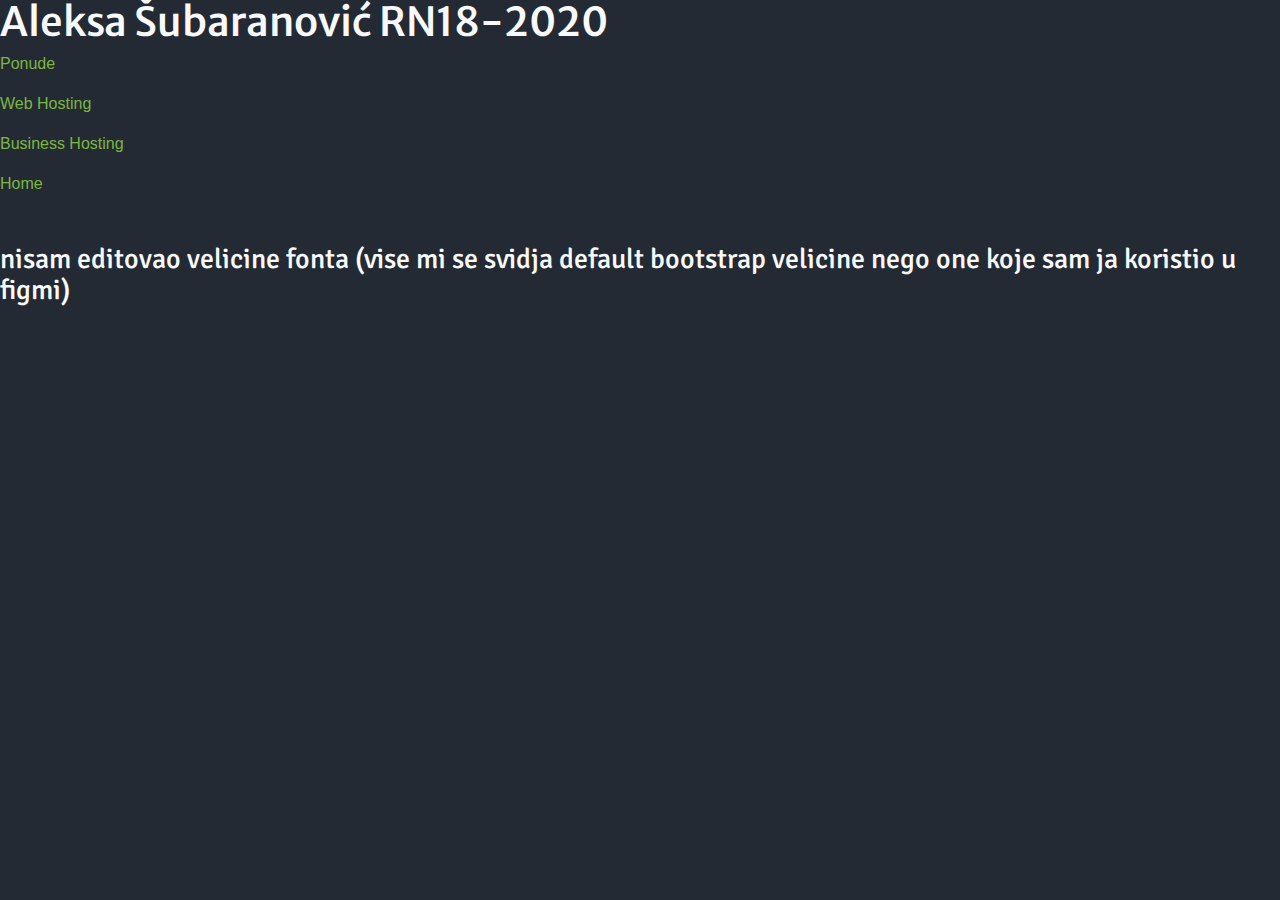
<file: index.html>
<!DOCTYPE html>
<html lang="en">
<head>
    <meta charset="UTF-8">
    <meta http-equiv="X-UA-Compatible" content="IE=edge">
    <meta name="viewport" content="width=device-width, initial-scale=1.0">
    <title>Document</title>
    <link rel="stylesheet" href="css/bootstrap.css">
    <link rel="stylesheet" href="main.css">
    
    <link rel="preconnect" href="https://fonts.googleapis.com">
    <link rel="preconnect" href="https://fonts.gstatic.com" crossorigin>
    <link href="https://fonts.googleapis.com/css2?family=Merriweather+Sans:wght@600&display=swap" rel="stylesheet">
    <link href="https://fonts.googleapis.com/css2?family=Libre+Franklin&display=swap" rel="stylesheet">
    <link href="https://fonts.googleapis.com/css2?family=Signika+Negative&display=swap" rel="stylesheet">
    <link rel="stylesheet" href="https://cdn.jsdelivr.net/npm/bootstrap-icons@1.5.0/font/bootstrap-icons.css">
</head>
<body class="text-light" style="background-color: #242a33">
    <h1>Aleksa Šubaranović RN18-2020</h1>
    <p><a class="link-opacity-100" href="ponude.html">Ponude</a></p>
    <p><a class="link-opacity-100" href="web_hosting.html">Web Hosting</a></p>
    <p><a class="link-opacity-100" href="business_hosting.html">Business Hosting</a></p>
    <p><a class="link-opacity-100" href="home.html">Home</a></p>
    
    <h3 class="mt-5">nisam editovao velicine fonta (vise mi se svidja default bootstrap velicine nego one koje sam ja koristio u figmi)</h3>
    <script src="js/bootstrap.bundle.js"></script>
</body>
</html>
</file>
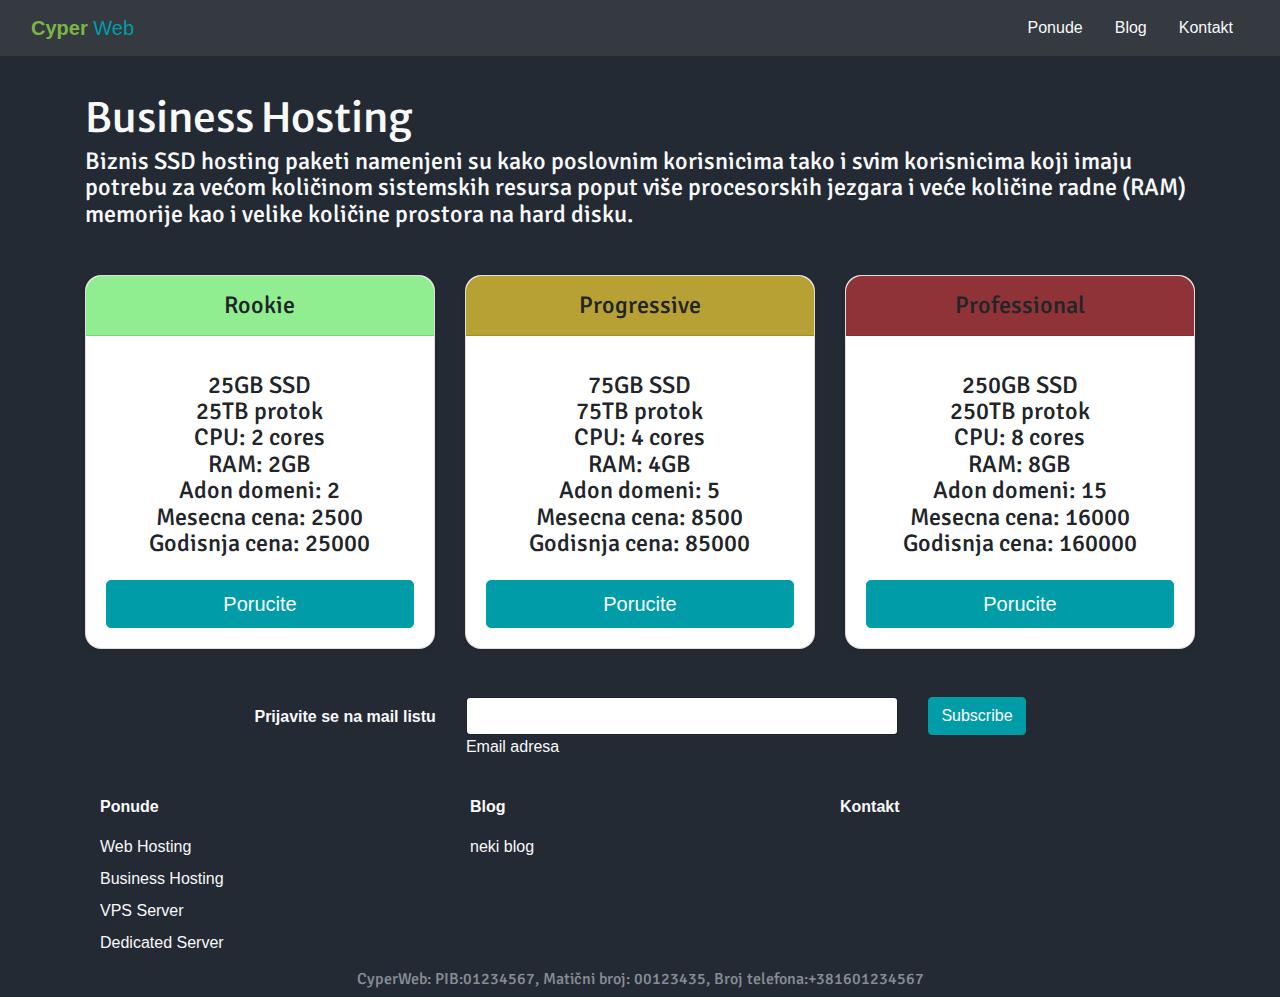
<file: business_hosting.html>
<!DOCTYPE html>
<html lang="en">
<head>
    <meta charset="UTF-8">
    <meta http-equiv="X-UA-Compatible" content="IE=edge">
    <meta name="viewport" content="width=device-width, initial-scale=1.0">
    <title>Document</title>
    <link rel="stylesheet" href="css/bootstrap.css">
    <link rel="stylesheet" href="main.css">
    
    <link rel="preconnect" href="https://fonts.googleapis.com">
    <link rel="preconnect" href="https://fonts.gstatic.com" crossorigin>
    <link href="https://fonts.googleapis.com/css2?family=Merriweather+Sans:wght@600&display=swap" rel="stylesheet">
    <link href="https://fonts.googleapis.com/css2?family=Libre+Franklin&display=swap" rel="stylesheet">
    <link href="https://fonts.googleapis.com/css2?family=Signika+Negative&display=swap" rel="stylesheet">
</head>
<body class="text-light" style="background-color: #242a33">
  <nav class="navbar navbar-expand-lg bg-dark fixed-top">
    <div class="container-fluid">
      <a class="navbar-brand" href="home.html">
        <span class = "text-primary fw-bold">Cyper</span>
        <span class = "text-secondary ">Web</span>
      </a>
      <button class="navbar-toggler" type="button" data-bs-toggle="collapse" data-bs-target="#navbarSupportedContent" aria-controls="navbarSupportedContent" aria-expanded="false" aria-label="Toggle navigation">
        <span class="navbar-toggler-icon"></span>
      </button>
      <div class="collapse navbar-collapse" id="navbarSupportedContent">
        <ul class="navbar-nav ms-auto mb-2 mb-lg-0">
          <li class="nav-item px-2" aria-current="page">
            <a class="nav-link active text-light" href="ponude.html">Ponude</a>
          </li>
          <li class="nav-item px-2">
            <a class="nav-link text-light" href="#">Blog</a>
          </li>
          <li class="nav-item px-2">
            <a class="nav-link text-light" href="#">Kontakt</a>
          </li>
        </ul>
      </div>
    </div>
  </nav>
    <div class="container mt-5 pt-5">
        <h1>Business Hosting</h1>
        <p class="text-sm-start h4">
          Biznis SSD hosting paketi namenjeni su kako poslovnim korisnicima tako i svim korisnicima koji imaju potrebu za većom količinom sistemskih resursa poput više procesorskih jezgara i veće količine radne (RAM) memorije kao i velike količine prostora na hard disku.
        </p>
        <div class="row my-5">
            <div class="col-md-4 text-center">
                <div class="card rounded-4 shadow-sm">
                    <div class="card-header rounded-top-4 py-3" style="background-color: lightgreen;">
                        <h4 class="my-0 text-center">Rookie</h4>
                    </div>
                    <div class="card-body">
                        <ul class="list-unstyled mt-3 mb-4 h4">
                            <li>25GB SSD</li>
                            <li>25TB protok</li>
                            <li>CPU: 2 cores</li>
                            <li>RAM: 2GB</li>
                            <li>Adon domeni: 2</li>
                            <li>Mesecna cena: 2500</li>
                            <li>Godisnja cena: 25000</li>
                          </ul>
                          <button type="button" class="w-100 btn btn-lg btn-secondary">Porucite</button>
                    </div>

                </div>
            </div>
            <div class="col-md-4 text-center">
                <div class="card rounded-4 shadow-sm">
                    <div class="card-header rounded-top-4 py-3" style="background-color: #b7a134;">
                        <h4 class="my-0 text-center">Progressive</h4>
                    </div>
                    <div class="card-body">
                        <ul class="list-unstyled mt-3 mb-4 h4">
                            <li>75GB SSD</li>
                            <li>75TB protok</li>
                            <li>CPU: 4 cores</li>
                            <li>RAM: 4GB</li>
                            <li>Adon domeni: 5</li>
                            <li>Mesecna cena: 8500</li>
                            <li>Godisnja cena: 85000</li>
                          </ul>
                          <button type="button" class="w-100 btn btn-lg btn-secondary">Porucite</button>
                    </div>

                </div>
            </div>
            <div class="col-md-4 text-center">
                <div class="card rounded-4 shadow-sm">
                    <div class="card-header rounded-top-4 py-3" style="background-color: #903337;">
                        <h4 class="my-0 text-center">Professional</h4>
                    </div>
                    <div class="card-body">
                        <ul class="list-unstyled mt-3 mb-4 h4">
                          <li>250GB SSD</li>
                          <li>250TB protok</li>
                          <li>CPU: 8 cores</li>
                          <li>RAM: 8GB</li>
                          <li>Adon domeni: 15</li>
                          <li>Mesecna cena: 16000</li>
                          <li>Godisnja cena: 160000</li>
                          </ul>
                          <button type="button" class="w-100 btn btn-lg btn-secondary">Porucite</button>
                    </div>

                </div>
            </div>
        </div>
        <footer class="container-fluid ms-auto mt-5">
          <!-- kopiran template -->
          <section class="">
            <form action="">
              <!--Grid row-->
              <div class="row d-flex justify-content-center">
                <!--Grid column-->
                <div class="col-auto">
                  <p class="pt-2">
                    <strong>Prijavite se na mail listu</strong>
                  </p>
                </div>
                <!--Grid column-->
      
                <!--Grid column-->
                <div class="col-md-5 col-12">
                  <!-- Email input -->
                  <div class="form-outline form-white mb-4">
                    <input type="email" id="formEmailInput" class="form-control" />
                    <label class="form-label" for="formEmailInput">Email adresa</label>
                  </div>
                </div>
                <!--Grid column-->
      
                <!--Grid column-->
                <div class="col-auto">
                  <!-- Submit button -->
                  <button type="submit" class="btn btn-secondary mb-4">
                    Subscribe
                  </button>
                </div>
                <!--Grid column-->
              </div>
              <!--Grid row-->
            </form>
          </section>
          <!-- Section: Form -->
          <!-- kraj template -->
          <div class="row mt-1">
            <div class="col-4">
              <dl>
                <dt class="pb-3"><a class="link text-light" href="ponude.html">Ponude</a></dt>
                <dd><a class="link text-light" href="web_hosting.html">Web Hosting</a></dd>
                <dd><a class="link text-light" href="business_hosting.html">Business Hosting</a></dd>
                <dd><a class="link text-light" href="#">VPS Server</a></dd>
                <dd><a class="link text-light" href="#">Dedicated Server</a></dd>
              </dl>
            </div>
            <div class="col-4">
              <dl>
                <dt class="pb-3"><a class="link text-light"  href="#">Blog</a></dt>
                <dd><a class="link text-light" href="#">neki blog</a></dd>
              </dl>
            </div>
            <div class="col-4">
              <dl>
                <dt class="pb-3"><a class="link text-light" href="#">Kontakt</a></dt>
              </dl>
            </div>
          </div>
          <h6 class="text-center text-muted">
            CyperWeb:  PIB:01234567,  Matični broj: 00123435, Broj telefona:+381601234567</h6>
        </footer>
    </div>
    <script src="js/bootstrap.bundle.js"></script>
</body>
</html>
</file>
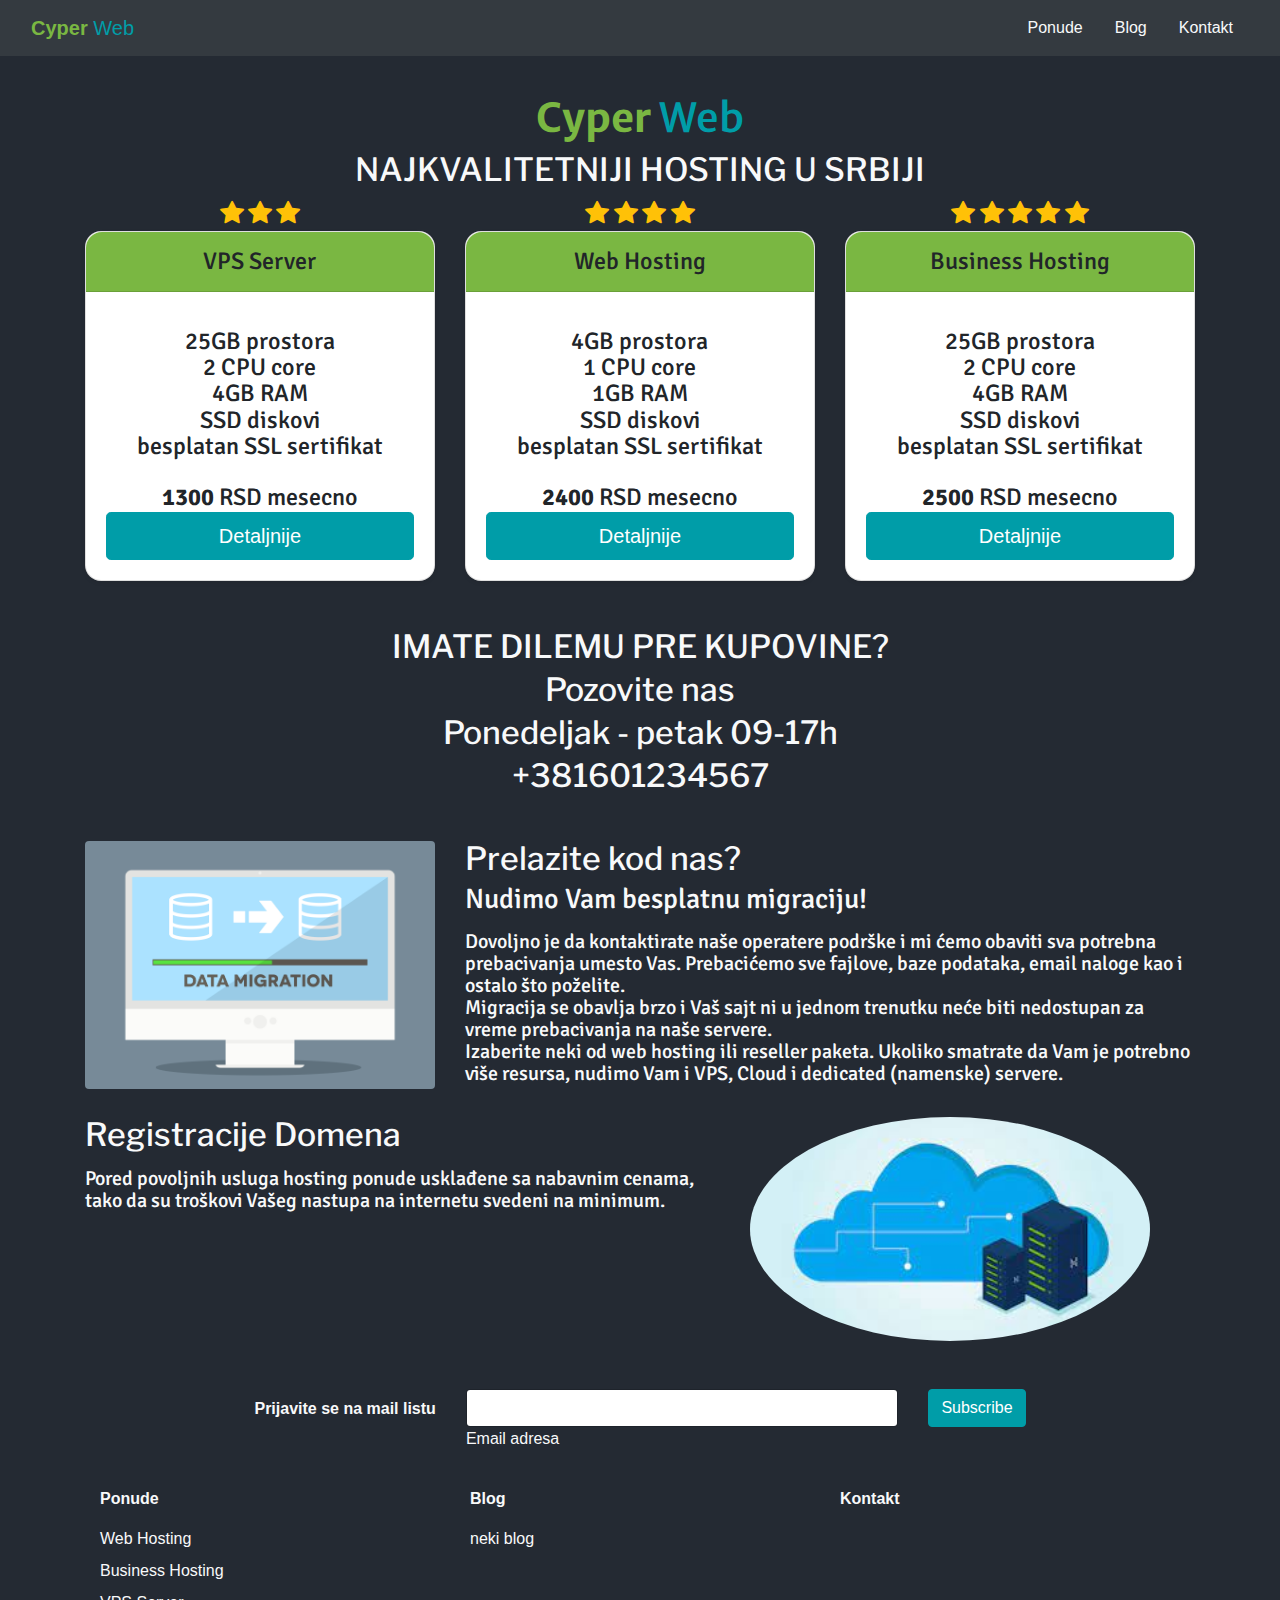
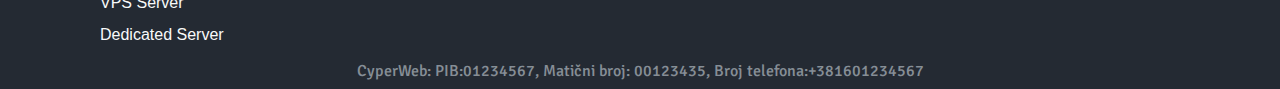
<file: home.html>
<!DOCTYPE html>
<html lang="en">
<head>
    <meta charset="UTF-8">
    <meta http-equiv="X-UA-Compatible" content="IE=edge">
    <meta name="viewport" content="width=device-width, initial-scale=1.0">
    <title>Document</title>
    <link rel="stylesheet" href="css/bootstrap.css">
    <link rel="stylesheet" href="main.css">
    
    <link rel="preconnect" href="https://fonts.googleapis.com">
    <link rel="preconnect" href="https://fonts.gstatic.com" crossorigin>
    <link href="https://fonts.googleapis.com/css2?family=Merriweather+Sans:wght@600&display=swap" rel="stylesheet">
    <link href="https://fonts.googleapis.com/css2?family=Libre+Franklin&display=swap" rel="stylesheet">
    <link href="https://fonts.googleapis.com/css2?family=Signika+Negative&display=swap" rel="stylesheet">
    
    <link rel="stylesheet" href="https://cdn.jsdelivr.net/npm/bootstrap-icons@1.5.0/font/bootstrap-icons.css">
</head>
<body class="text-light" style="background-color: #242a33">
    <nav class="navbar navbar-expand-lg bg-dark fixed-top">
        <div class="container-fluid">
          <a class="navbar-brand" href="home.html">
            <span class = "text-primary fw-bold">Cyper</span>
            <span class = "text-secondary ">Web</span>
          </a>
          <button class="navbar-toggler" type="button" data-bs-toggle="collapse" data-bs-target="#navbarSupportedContent" aria-controls="navbarSupportedContent" aria-expanded="false" aria-label="Toggle navigation">
            <span class="navbar-toggler-icon"></span>
          </button>
          <div class="collapse navbar-collapse" id="navbarSupportedContent">
            <ul class="navbar-nav ms-auto mb-2 mb-lg-0">
              <li class="nav-item px-2" aria-current="page">
                <a class="nav-link active text-light" href="ponude.html">Ponude</a>
              </li>
              <li class="nav-item px-2">
                <a class="nav-link text-light" href="#">Blog</a>
              </li>
              <li class="nav-item px-2">
                <a class="nav-link text-light" href="#">Kontakt</a>
              </li>
            </ul>
          </div>
        </div>
    </nav>
    <div class="container mt-5 pt-5">
        <div class="text-center h1">
            <span class = "text-primary fw-bold">Cyper</span>
            <span class = "text-secondary ">Web</span>
        </div>
        <h2 class="text-center pt-1 text-uppercase">
            Najkvalitetniji Hosting u Srbiji
        </h2>
        <div class="row">
            <div class="col-md-4 text-center">
                <div class="container">
                        <span class="bi-star-fill text-warning" style="font-size: 24px;"></span>
                        <span class="bi-star-fill text-warning" style="font-size: 24px;"></span>
                        <span class="bi-star-fill text-warning" style="font-size: 24px;"></span>
                </div>
                <div class="card rounded-4 shadow-sm">
                    <div class="card-header rounded-top-4 py-3 bg-primary">
                        <h4 class="my-0 text-center">VPS Server </h4>
                    </div>
                    <div class="card-body">
                        <ul class="list-unstyled mt-3 mb-4 h4">
                          <li>25GB prostora</li>
                          <li>2 CPU core</li>
                          <li>4GB RAM</li>
                          <li>SSD diskovi</li>
                          <li>besplatan SSL sertifikat</li>
                          </ul>
                          <span class="fw-bold h4">1300</span>
                          <span class=" h4">RSD mesecno</span>
                          <button type="button" class="w-100 btn btn-lg btn-secondary">Detaljnije</button>
                    </div>

                </div>
            </div>
            <div class="col-md-4 text-center">
                <div class="container">
                        <span class="bi-star-fill text-warning" style="font-size: 24px;"></span>
                        <span class="bi-star-fill text-warning" style="font-size: 24px;"></span>
                        <span class="bi-star-fill text-warning" style="font-size: 24px;"></span>
                        <span class="bi-star-fill text-warning" style="font-size: 24px;"></span>
                </div>
                <div class="card rounded-4 shadow-sm">
                    <div class="card-header rounded-top-4 py-3 bg-primary">
                        <h4 class="my-0 text-center">Web Hosting </h4>
                    </div>
                    <div class="card-body">
                        <ul class="list-unstyled mt-3 mb-4 h4">
                          <li>4GB prostora</li>
                          <li>1 CPU core</li>
                          <li>1GB RAM</li>
                          <li>SSD diskovi</li>
                          <li>besplatan SSL sertifikat</li>
                          </ul>
                          <span class="fw-bold h4">2400</span>
                          <span class=" h4">RSD mesecno</span>
                          <a type="button" class="w-100 btn btn-lg btn-secondary" href="web_hosting.html">Detaljnije</a>
                    </div>
                </div>
            </div>
            <div class="col-md-4 text-center">
                <div class="container">
                        <span class="bi-star-fill text-warning" style="font-size: 24px;"></span>
                        <span class="bi-star-fill text-warning" style="font-size: 24px;"></span>
                        <span class="bi-star-fill text-warning" style="font-size: 24px;"></span>
                        <span class="bi-star-fill text-warning" style="font-size: 24px;"></span>
                        <span class="bi-star-fill text-warning" style="font-size: 24px;"></span>
                </div>
                <div class="card rounded-4 shadow-sm">
                    <div class="card-header rounded-top-4 py-3 bg-primary">
                        <h4 class="my-0 text-center">Business Hosting </h4>
                    </div>
                    <div class="card-body">
                        <ul class="list-unstyled mt-3 mb-4 h4">
                          <li>25GB prostora</li>
                          <li>2 CPU core</li>
                          <li>4GB RAM</li>
                          <li>SSD diskovi</li>
                          <li>besplatan SSL sertifikat</li>
                          </ul>
                          <span class="fw-bold h4">2500</span>
                          <span class=" h4">RSD mesecno</span>
                          <a type="button" class="w-100 btn btn-lg btn-secondary" href="business_hosting.html">Detaljnije</a>
                    </div>

                </div>
            </div>
        </div>
        
        <div class="mt-5 mb-5 text-center">
          <h2 class="text-uppercase">Imate dilemu pre kupovine?</h2>
          <h2 class="">Pozovite nas</h2>
          <h2 class="">Ponedeljak - petak 09-17h</h2>
          <h2 class="">+381601234567</h2>
        </div>

        <div class="row mt-5">
          <div class="col-md-4">
            <img src="mgr.jpg" width="400" height="400" alt="Migracija" class="img-fluid rounded mx-auto">
          </div>
          <div class="col-md-8">
            <h2 class="">Prelazite kod nas?</h2>
            <h3>Nudimo Vam besplatnu migraciju!</h3>
            <p class="pt-2 h5">
            Dovoljno je da kontaktirate naše operatere podrške i mi ćemo obaviti sva potrebna prebacivanja umesto Vas. Prebacićemo sve fajlove, baze podataka, email naloge kao i ostalo što poželite.
            <br>Migracija se obavlja brzo i Vaš sajt ni u jednom trenutku neće biti nedostupan za vreme prebacivanja na naše servere.<br>Izaberite neki od web hosting ili reseller paketa. Ukoliko smatrate da Vam je potrebno više resursa, nudimo Vam i VPS, Cloud i dedicated (namenske) servere.
          </p>
          </div>
        </div>

        <div class="row mt-4 mb-4">
          <div class="col-md-7">
            <h2 class="">Registracije Domena</h2>
            <p class="pt-2 h5">
              Pored povoljnih usluga hosting ponude usklađene sa nabavnim cenama, tako da su troškovi Vašeg nastupa na internetu svedeni na minimum.
            </p>
          </div>
          <div class="col-md-5">
            <img src="cloud.jpg" width="400" height="400" alt="Migracija" class="img-fluid rounded-circle mx-auto">
          </div>
        </div>

        <footer class="container-fluid ms-auto mt-5">
            <!-- kopiran template -->
            <section class="">
              <form action="">
                <!--Grid row-->
                <div class="row d-flex justify-content-center">
                  <!--Grid column-->
                  <div class="col-auto">
                    <p class="pt-2">
                      <strong>Prijavite se na mail listu</strong>
                    </p>
                  </div>
                  <!--Grid column-->
        
                  <!--Grid column-->
                  <div class="col-md-5 col-12">
                    <!-- Email input -->
                    <div class="form-outline form-white mb-4">
                      <input type="email" id="formEmailInput" class="form-control" />
                      <label class="form-label" for="formEmailInput">Email adresa</label>
                    </div>
                  </div>
                  <!--Grid column-->
        
                  <!--Grid column-->
                  <div class="col-auto">
                    <!-- Submit button -->
                    <button type="submit" class="btn btn-secondary mb-4">
                      Subscribe
                    </button>
                  </div>
                  <!--Grid column-->
                </div>
                <!--Grid row-->
              </form>
            </section>
            <!-- Section: Form -->
            <!-- kraj template -->
            <div class="row mt-1">
              <div class="col-4">
                <dl>
                  <dt class="pb-3"><a class="link text-light" href="ponude.html">Ponude</a></dt>
                  <dd><a class="link text-light" href="web_hosting.html">Web Hosting</a></dd>
                  <dd><a class="link text-light" href="business_hosting.html">Business Hosting</a></dd>
                  <dd><a class="link text-light" href="#">VPS Server</a></dd>
                  <dd><a class="link text-light" href="#">Dedicated Server</a></dd>
                </dl>
              </div>
              <div class="col-4">
                <dl>
                  <dt class="pb-3"><a class="link text-light"  href="#">Blog</a></dt>
                  <dd><a class="link text-light" href="#">neki blog</a></dd>
                </dl>
              </div>
              <div class="col-4">
                <dl>
                  <dt class="pb-3"><a class="link text-light" href="#">Kontakt</a></dt>
                </dl>
              </div>
            </div>
            <h6 class="text-center text-muted">
              CyperWeb:  PIB:01234567,  Matični broj: 00123435, Broj telefona:+381601234567</h6>
        </footer>
    </div>

    <script src="js/bootstrap.bundle.js"></script>
</body>
</html>
</file>
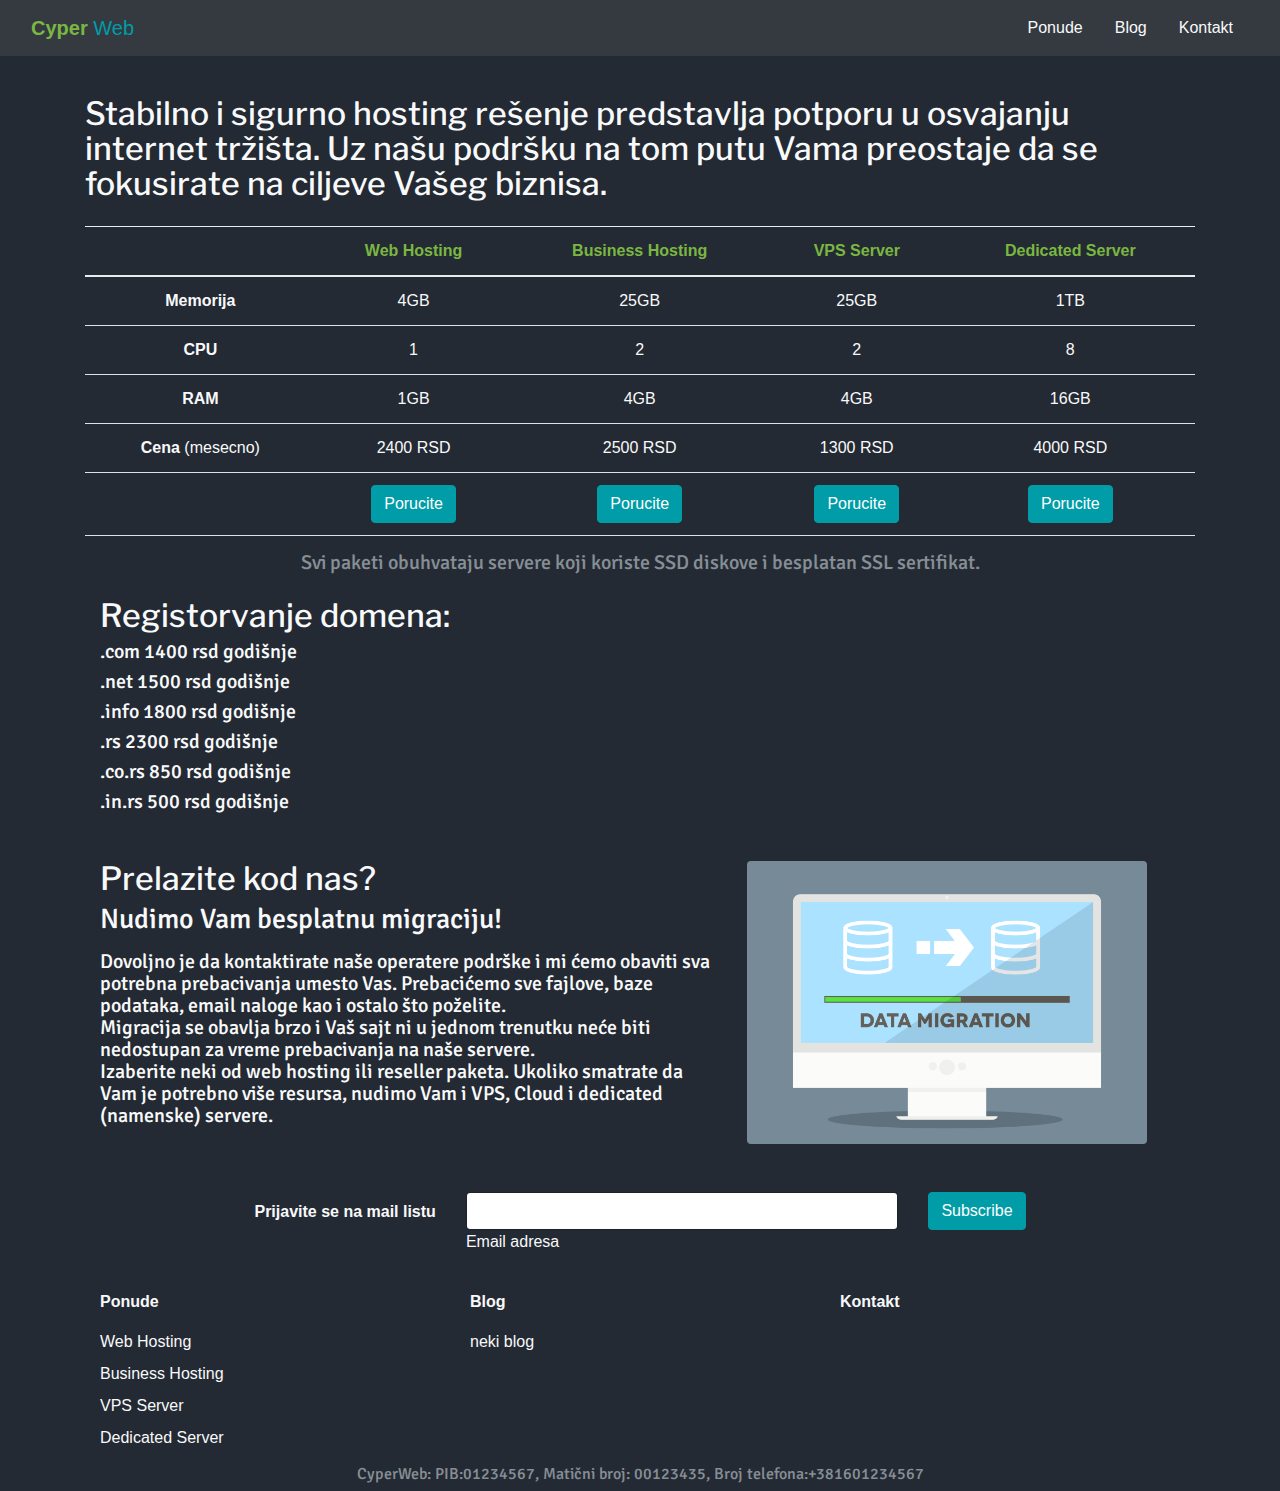
<file: ponude.html>
<!DOCTYPE html>
<html lang="en">
<head>
    <meta charset="UTF-8">
    <meta http-equiv="X-UA-Compatible" content="IE=edge">
    <meta name="viewport" content="width=device-width, initial-scale=1.0">
    <title>My Document</title>
    <link rel="stylesheet" href="css/bootstrap.css">
    <link rel="stylesheet" href="main.css">
    
    <link rel="preconnect" href="https://fonts.googleapis.com">
    <link rel="preconnect" href="https://fonts.gstatic.com" crossorigin>
    <link href="https://fonts.googleapis.com/css2?family=Merriweather+Sans:wght@600&display=swap" rel="stylesheet">
    <link href="https://fonts.googleapis.com/css2?family=Libre+Franklin&display=swap" rel="stylesheet">
    <link href="https://fonts.googleapis.com/css2?family=Signika+Negative&display=swap" rel="stylesheet">
</head>
<body class="text-light" style="background-color: #242a33">
  <nav class="navbar navbar-expand-lg bg-dark fixed-top">
    <div class="container-fluid">
      <a class="navbar-brand" href="home.html">
        <span class = "text-primary fw-bold">Cyper</span>
        <span class = "text-secondary ">Web</span>
      </a>
      <button class="navbar-toggler" type="button" data-bs-toggle="collapse" data-bs-target="#navbarSupportedContent" aria-controls="navbarSupportedContent" aria-expanded="false" aria-label="Toggle navigation">
        <span class="navbar-toggler-icon"></span>
      </button>
      <div class="collapse navbar-collapse" id="navbarSupportedContent">
        <ul class="navbar-nav ms-auto mb-2 mb-lg-0">
          <li class="nav-item px-2" aria-current="page">
            <a class="nav-link active text-light" href="ponude.html">Ponude</a>
          </li>
          <li class="nav-item px-2">
            <a class="nav-link text-light" href="#">Blog</a>
          </li>
          <li class="nav-item px-2">
            <a class="nav-link text-light" href="#">Kontakt</a>
          </li>
        </ul>
      </div>
    </div>
  </nav>

  <div class="container mt-5 pt-5">
    <h2 class="text-sm-start">
      Stabilno i sigurno hosting rešenje predstavlja potporu u osvajanju internet tržišta. Uz našu podršku na tom putu Vama preostaje da se fokusirate na ciljeve Vašeg biznisa.
    </h2>
    <table class="table mt-4 text-center text-light">
      <thead>
        <tr>
          <th></th>
          <th class="text-center"><a href="web_hosting.html">Web Hosting</a></th>
          <th class="text-center"><a href="web_hosting.html">Business Hosting</a></th>
          <th class="text-center"><a href="#">VPS Server</a></th>
          <th class="text-center"><a href="#">Dedicated Server</a></th>
        </tr>
      </thead>
      <tbody>
        <tr>
          <td class="fw-bold">Memorija</td>
          <td>4GB</td>
          <td>25GB</td>
          <td>25GB</td>
          <td>1TB</td>
        </tr>
        <tr>
          <td class="fw-bold">CPU</td>
          <td>1</td>
          <td>2</td>
          <td>2</td>
          <td>8</td>
        </tr>
        <tr>
          <td class="fw-bold">RAM</td>
          <td>1GB</td>
          <td>4GB</td>
          <td>4GB</td>
          <td>16GB</td>
        </tr>
        <tr>
          <td class=""><span class="fw-bold">Cena</span> (mesecno)</td>
          <td>2400 RSD</td>
          <td>2500 RSD</td>
          <td>1300 RSD</td>
          <td>4000 RSD</td>
        </tr>
        <tr>
          <td></td>
          <td><button type="button", class="btn btn-secondary">Porucite</button></td>
          <td><button type="button", class="btn btn-secondary">Porucite</button></td>
          <td><button type="button", class="btn btn-secondary">Porucite</button></td>
          <td><button type="button", class="btn btn-secondary">Porucite</button></td>
        </tr>
      </tbody>
    </table>
    <h5 class="text-center text-muted mx-2">Svi paketi obuhvataju servere koji koriste SSD diskove i besplatan SSL sertifikat.
    </h5>
    <div class="container ms-auto mt-4 h5">
      <dl>
        <dt class="h2">Registorvanje domena:</dt>
        <dd>.com	1400 rsd godišnje</dd>
        <dd>.net	1500 rsd godišnje</dd>
        <dd>.info	1800 rsd godišnje</dd>
        <dd>.rs	2300 rsd godišnje</dd>
        <dd>.co.rs	850 rsd godišnje</dd>
        <dd>.in.rs	500 rsd godišnje</dd>
      </dl>
    </div>
    <div class="container ms-auto mt-5 mb-5">
      <div class="row">
        <div class="col-sm-7">
          <h2 class="">Prelazite kod nas?</h2>
          <h3>Nudimo Vam besplatnu migraciju!</h3>
          <p class="pt-2 h5">
            Dovoljno je da kontaktirate naše operatere podrške i mi ćemo obaviti sva potrebna prebacivanja umesto Vas. Prebacićemo sve fajlove, baze podataka, email naloge kao i ostalo što poželite.
            <br>Migracija se obavlja brzo i Vaš sajt ni u jednom trenutku neće biti nedostupan za vreme prebacivanja na naše servere.<br>Izaberite neki od web hosting ili reseller paketa. Ukoliko smatrate da Vam je potrebno više resursa, nudimo Vam i VPS, Cloud i dedicated (namenske) servere.
          </p>
        </div>
        <div class="col-sm-5 ">
          <img src="mgr.jpg" width="400" height="400" alt="Migracija" class="img-fluid rounded mx-auto">
        </div>
      </div>
    </div>
    <footer class="container-fluid ms-auto mt-5">
      <!-- kopiran template -->
      <section class="">
        <form action="">
          <!--Grid row-->
          <div class="row d-flex justify-content-center">
            <!--Grid column-->
            <div class="col-auto">
              <p class="pt-2">
                <strong>Prijavite se na mail listu</strong>
              </p>
            </div>
            <!--Grid column-->
  
            <!--Grid column-->
            <div class="col-md-5 col-12">
              <!-- Email input -->
              <div class="form-outline form-white mb-4">
                <input type="email" id="formEmailInput" class="form-control" />
                <label class="form-label" for="formEmailInput">Email adresa</label>
              </div>
            </div>
            <!--Grid column-->
  
            <!--Grid column-->
            <div class="col-auto">
              <!-- Submit button -->
              <button type="submit" class="btn btn-secondary mb-4">
                Subscribe
              </button>
            </div>
            <!--Grid column-->
          </div>
          <!--Grid row-->
        </form>
      </section>
      <!-- Section: Form -->
      <!-- kraj template -->
      <div class="row mt-1">
        <div class="col-4">
          <dl>
            <dt class="pb-3"><a class="link text-light" href="ponude.html">Ponude</a></dt>
            <dd><a class="link text-light" href="web_hosting.html">Web Hosting</a></dd>
            <dd><a class="link text-light" href="business_hosting.html">Business Hosting</a></dd>
            <dd><a class="link text-light" href="#">VPS Server</a></dd>
            <dd><a class="link text-light" href="#">Dedicated Server</a></dd>
          </dl>
        </div>
        <div class="col-4">
          <dl>
            <dt class="pb-3"><a class="link text-light"  href="#">Blog</a></dt>
            <dd><a class="link text-light" href="#">neki blog</a></dd>
          </dl>
        </div>
        <div class="col-4">
          <dl>
            <dt class="pb-3"><a class="link text-light" href="#">Kontakt</a></dt>
          </dl>
        </div>
      </div>
      <h6 class="text-center text-muted">
        CyperWeb:  PIB:01234567,  Matični broj: 00123435, Broj telefona:+381601234567</h6>
    </footer>
  </div>

    <script src="js/bootstrap.bundle.js"></script>
</body>
</html>
</file>
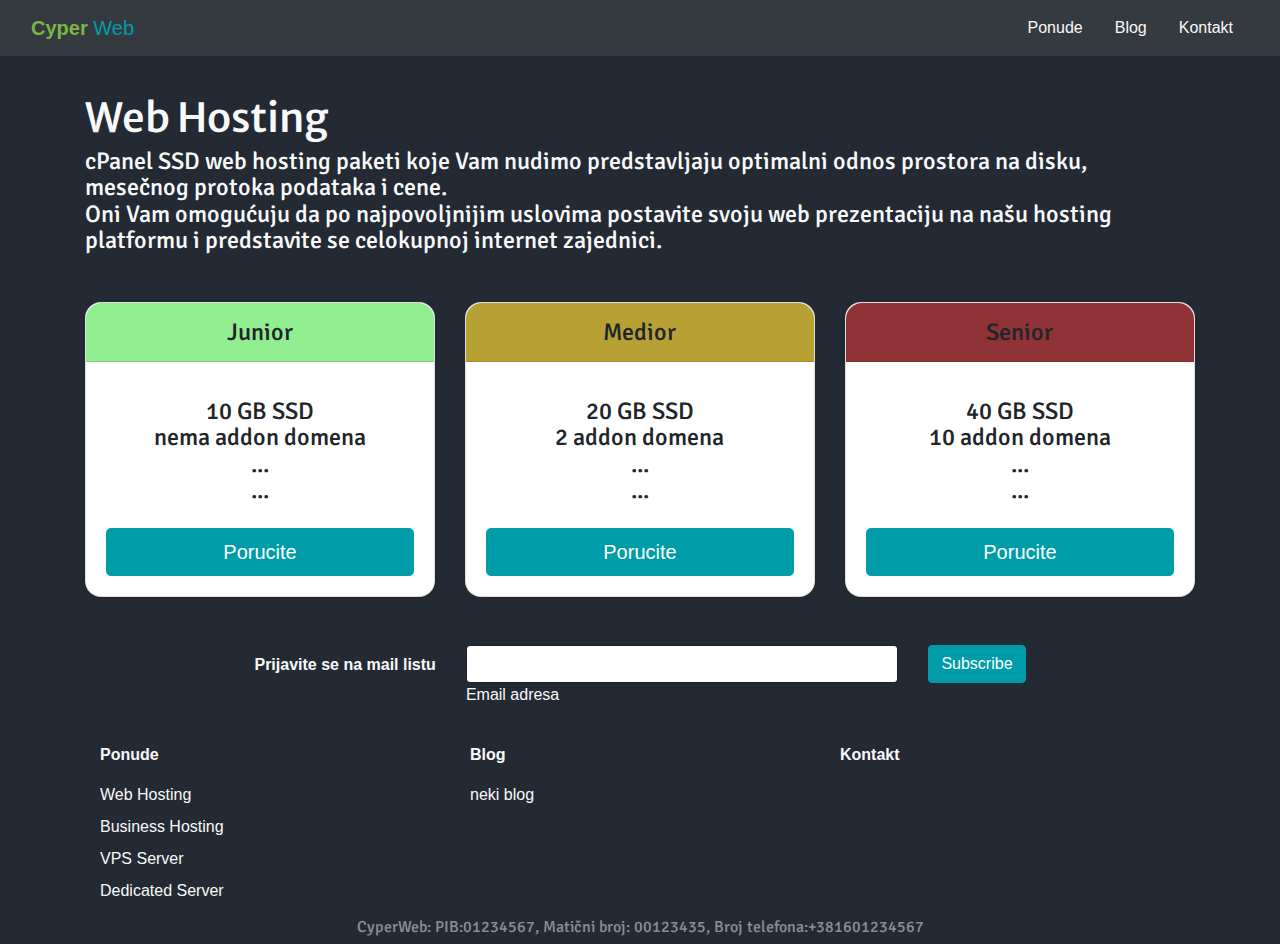
<file: web_hosting.html>
<!DOCTYPE html>
<html lang="en">
<head>
    <meta charset="UTF-8">
    <meta http-equiv="X-UA-Compatible" content="IE=edge">
    <meta name="viewport" content="width=device-width, initial-scale=1.0">
    <title>Document</title>
    <link rel="stylesheet" href="css/bootstrap.css">
    <link rel="stylesheet" href="main.css">
    
    <link rel="preconnect" href="https://fonts.googleapis.com">
    <link rel="preconnect" href="https://fonts.gstatic.com" crossorigin>
    <link href="https://fonts.googleapis.com/css2?family=Merriweather+Sans:wght@600&display=swap" rel="stylesheet">
    <link href="https://fonts.googleapis.com/css2?family=Libre+Franklin&display=swap" rel="stylesheet">
    <link href="https://fonts.googleapis.com/css2?family=Signika+Negative&display=swap" rel="stylesheet">
    
    <link rel="stylesheet" href="https://cdn.jsdelivr.net/npm/bootstrap-icons@1.5.0/font/bootstrap-icons.css">
</head>
<body class="text-light" style="background-color: #242a33">
  <nav class="navbar navbar-expand-lg bg-dark fixed-top">
    <div class="container-fluid">
      <a class="navbar-brand" href="home.html">
        <span class = "text-primary fw-bold">Cyper</span>
        <span class = "text-secondary ">Web</span>
      </a>
      <button class="navbar-toggler" type="button" data-bs-toggle="collapse" data-bs-target="#navbarSupportedContent" aria-controls="navbarSupportedContent" aria-expanded="false" aria-label="Toggle navigation">
        <span class="navbar-toggler-icon"></span>
      </button>
      <div class="collapse navbar-collapse" id="navbarSupportedContent">
        <ul class="navbar-nav ms-auto mb-2 mb-lg-0">
          <li class="nav-item px-2" aria-current="page">
            <a class="nav-link active text-light" href="ponude.html">Ponude</a>
          </li>
          <li class="nav-item px-2">
            <a class="nav-link text-light" href="#">Blog</a>
          </li>
          <li class="nav-item px-2">
            <a class="nav-link text-light" href="#">Kontakt</a>
          </li>
        </ul>
      </div>
    </div>
  </nav>
    <div class="container mt-5 pt-5">
        <h1>Web Hosting</h1>
        <p class="text-sm-start h4">
            cPanel SSD web hosting paketi koje Vam nudimo predstavljaju optimalni odnos prostora na disku, mesečnog protoka podataka i cene. <br>Oni Vam omogućuju da po najpovoljnijim uslovima postavite svoju web prezentaciju na našu hosting platformu i predstavite se celokupnoj internet zajednici.
        </p>
        <div class="row my-5">
            <div class="col-md-4 text-center">
                <div class="card rounded-4 shadow-sm">
                    <div class="card-header rounded-top-4 py-3" style="background-color: lightgreen;">
                      <h4 class="my-0 text-center">Junior</h4>
                    </div>
                    <div class="card-body">
                        <ul class="list-unstyled mt-3 mb-4 h4">
                            <li>10 GB SSD</li>
                            <li>nema addon domena</li>
                            <li>...</li>
                            <li>...</li>
                          </ul>
                          <button type="button" class="w-100 btn btn-lg btn-secondary">Porucite</button>
                    </div>

                </div>
            </div>
            <div class="col-md-4 text-center">
                <div class="card rounded-4 shadow-sm">
                    <div class="card-header rounded-top-4 py-3" style="background-color: #b7a134;">
                        <h4 class="my-0 text-center">Medior</h4>
                    </div>
                    <div class="card-body">
                        <ul class="list-unstyled mt-3 mb-4 h4">
                            <li>20 GB SSD</li>
                            <li>2 addon domena</li>
                            <li>...</li>
                            <li>...</li>
                          </ul>
                          <button type="button" class="w-100 btn btn-lg btn-secondary">Porucite</button>
                    </div>

                </div>
            </div>
            <div class="col-md-4 text-center">
                <div class="card rounded-4 shadow-sm">
                    <div class="card-header rounded-top-4 py-3" style="background-color: #903337;">
                        <h4 class="my-0 text-center">Senior</h4>
                    </div>
                    <div class="card-body">
                        <ul class="list-unstyled mt-3 mb-4 h4">
                            <li>40 GB SSD</li>
                            <li>10 addon domena</li>
                            <li>...</li>
                            <li>...</li>
                          </ul>
                          <button type="button" class="w-100 btn btn-lg btn-secondary">Porucite</button>
                    </div>

                </div>
            </div>
        </div>
        <footer class="container-fluid ms-auto mt-5">
          <!-- kopiran template -->
          <section class="">
            <form action="">
              <!--Grid row-->
              <div class="row d-flex justify-content-center">
                <!--Grid column-->
                <div class="col-auto">
                  <p class="pt-2">
                    <strong>Prijavite se na mail listu</strong>
                  </p>
                </div>
                <!--Grid column-->
      
                <!--Grid column-->
                <div class="col-md-5 col-12">
                  <!-- Email input -->
                  <div class="form-outline form-white mb-4">
                    <input type="email" id="formEmailInput" class="form-control" />
                    <label class="form-label" for="formEmailInput">Email adresa</label>
                  </div>
                </div>
                <!--Grid column-->
      
                <!--Grid column-->
                <div class="col-auto">
                  <!-- Submit button -->
                  <button type="submit" class="btn btn-secondary mb-4">
                    Subscribe
                  </button>
                </div>
                <!--Grid column-->
              </div>
              <!--Grid row-->
            </form>
          </section>
          <!-- Section: Form -->
          <!-- kraj template -->
          <div class="row mt-1">
            <div class="col-4">
              <dl>
                <dt class="pb-3"><a class="link text-light" href="ponude.html">Ponude</a></dt>
                <dd><a class="link text-light" href="web_hosting.html">Web Hosting</a></dd>
                <dd><a class="link text-light" href="business_hosting.html">Business Hosting</a></dd>
                <dd><a class="link text-light" href="#">VPS Server</a></dd>
                <dd><a class="link text-light" href="#">Dedicated Server</a></dd>
              </dl>
            </div>
            <div class="col-4">
              <dl>
                <dt class="pb-3"><a class="link text-light"  href="#">Blog</a></dt>
                <dd><a class="link text-light" href="#">neki blog</a></dd>
              </dl>
            </div>
            <div class="col-4">
              <dl>
                <dt class="pb-3"><a class="link text-light" href="#">Kontakt</a></dt>
              </dl>
            </div>
          </div>
          <h6 class="text-center text-muted">
            CyperWeb:  PIB:01234567,  Matični broj: 00123435, Broj telefona:+381601234567</h6>
        </footer>
    </div>
    <script src="js/bootstrap.bundle.js"></script>
</body>
</html>
</file>
<file: main.css>
/*
* Orson http://en.orson.io , autreplanete http://www.autreplanete.com/ 
*  
**//*!
 * Bootstrap v4.0.0-beta (https://getbootstrap.com)
 * Copyright 2011-2017 The Bootstrap Authors
 * Copyright 2011-2017 Twitter, Inc.
 * Licensed under MIT (https://github.com/twbs/bootstrap/blob/master/LICENSE)
 */@media print {*,*::before,*::after {text-shadow: none !important;box-shadow: none !important; }a,a:visited {text-decoration: underline; }abbr[title]::after {content: " (" attr(title) ")"; }pre {white-space: pre-wrap !important; }pre,blockquote {border: 1px solid #999;page-break-inside: avoid; }thead {display: table-header-group; }tr,img {page-break-inside: avoid; }p,h2,h3 {orphans: 3;widows: 3; }h2,h3 {page-break-after: avoid; }.navbar {display: none; }.badge {border: 1px solid #000; }.table {border-collapse: collapse !important; }.table td,.table th {background-color: #fff !important; }.table-bordered th,.table-bordered td {border: 1px solid #ddd !important; } }html {box-sizing: border-box;font-family: sans-serif;line-height: 1.15;-webkit-text-size-adjust: 100%;-ms-text-size-adjust: 100%;-ms-overflow-style: scrollbar;-webkit-tap-highlight-color: transparent; }*,*::before,*::after {box-sizing: inherit; }@-ms-viewport {width: device-width; }article, aside, dialog, figcaption, figure, footer, header, hgroup, main, nav, section {display: block; }body {margin: 0;font-family: -apple-system, BlinkMacSystemFont, "Segoe UI", Roboto, "Helvetica Neue", Arial, sans-serif;font-size: 1rem;font-weight: normal;line-height: 1.5;color: #212529;background-color: #fff; }[tabindex="-1"]:focus {outline: none !important; }hr {box-sizing: content-box;height: 0;overflow: visible; }h1, h2, h3, h4, h5, h6 {margin-top: 0;margin-bottom: .5rem; }p {margin-top: 0;margin-bottom: 1rem; }abbr[title],abbr[data-original-title] {text-decoration: underline;text-decoration: underline dotted;cursor: help;border-bottom: 0; }address {margin-bottom: 1rem;font-style: normal;line-height: inherit; }ol,ul,dl {margin-top: 0;margin-bottom: 1rem; }ol ol,ul ul,ol ul,ul ol {margin-bottom: 0; }dt {font-weight: bold; }dd {margin-bottom: .5rem;margin-left: 0; }blockquote {margin: 0 0 1rem; }dfn {font-style: italic; }b,strong {font-weight: bolder; }small {font-size: 80%; }sub,sup {position: relative;font-size: 75%;line-height: 0;vertical-align: baseline; }sub {bottom: -.25em; }sup {top: -.5em; }a {color: #7AB742;text-decoration: none;background-color: transparent;-webkit-text-decoration-skip: objects; }a:hover {color: #557f2e;text-decoration: underline; }a:not([href]):not([tabindex]) {color: inherit;text-decoration: none; }a:not([href]):not([tabindex]):focus, a:not([href]):not([tabindex]):hover {color: inherit;text-decoration: none; }a:not([href]):not([tabindex]):focus {outline: 0; }pre,code,kbd,samp {font-family: monospace, monospace;font-size: 1em; }pre {margin-top: 0;margin-bottom: 1rem;overflow: auto; }figure {margin: 0 0 1rem; }img {vertical-align: middle;border-style: none; }svg:not(:root) {overflow: hidden; }a,area,button,[role="button"],input,label,select,summary,textarea {touch-action: manipulation; }table {border-collapse: collapse; }caption {padding-top: 0.75rem;padding-bottom: 0.75rem;color: #868e96;text-align: left;caption-side: bottom; }th {text-align: left; }label {display: inline-block;margin-bottom: .5rem; }button:focus {outline: 1px dotted;outline: 5px auto -webkit-focus-ring-color; }input,button,select,optgroup,textarea {margin: 0;font-family: inherit;font-size: inherit;line-height: inherit; }button,input {overflow: visible; }button,select {text-transform: none; }button,html [type="button"],[type="reset"],[type="submit"] {-webkit-appearance: button; }button::-moz-focus-inner,[type="button"]::-moz-focus-inner,[type="reset"]::-moz-focus-inner,[type="submit"]::-moz-focus-inner {padding: 0;border-style: none; }input[type="radio"],input[type="checkbox"] {box-sizing: border-box;padding: 0; }input[type="date"],input[type="time"],input[type="datetime-local"],input[type="month"] {-webkit-appearance: listbox; }textarea {overflow: auto;resize: vertical; }fieldset {min-width: 0;padding: 0;margin: 0;border: 0; }legend {display: block;width: 100%;max-width: 100%;padding: 0;margin-bottom: .5rem;font-size: 1.5rem;line-height: inherit;color: inherit;white-space: normal; }progress {vertical-align: baseline; }[type="number"]::-webkit-inner-spin-button,[type="number"]::-webkit-outer-spin-button {height: auto; }[type="search"] {outline-offset: -2px;-webkit-appearance: none; }[type="search"]::-webkit-search-cancel-button,[type="search"]::-webkit-search-decoration {-webkit-appearance: none; }::-webkit-file-upload-button {font: inherit;-webkit-appearance: button; }output {display: inline-block; }summary {display: list-item; }template {display: none; }[hidden] {display: none !important; }h1, h2, h3, h4, h5, h6,.h1, .h2, .h3, .h4, .h5, .h6 {margin-bottom: 0.5rem;font-weight: 500;line-height: 1.1;color: inherit; }h1, .h1 {font-size: 2.5rem; }h2, .h2 {font-size: 2rem; }h3, .h3 {font-size: 1.75rem; }h4, .h4 {font-size: 1.5rem; }h5, .h5 {font-size: 1.25rem; }h6, .h6 {font-size: 1rem; }.lead {font-size: 1.25rem;font-weight: 300; }.display-1 {font-size: 6rem;font-weight: 300;line-height: 1.1; }.display-2 {font-size: 5.5rem;font-weight: 300;line-height: 1.1; }.display-3 {font-size: 4.5rem;font-weight: 300;line-height: 1.1; }.display-4 {font-size: 3.5rem;font-weight: 300;line-height: 1.1; }hr {margin-top: 1rem;margin-bottom: 1rem;border: 0;border-top: 1px solid rgba(0, 0, 0, 0.1); }small,.small {font-size: 80%;font-weight: normal; }mark,.mark {padding: 0.2em;background-color: #fcf8e3; }.list-unstyled {padding-left: 0;list-style: none; }.list-inline {padding-left: 0;list-style: none; }.list-inline-item {display: inline-block; }.list-inline-item:not(:last-child) {margin-right: 5px; }.initialism {font-size: 90%;text-transform: uppercase; }.blockquote {margin-bottom: 1rem;font-size: 1.25rem; }.blockquote-footer {display: block;font-size: 80%;color: #868e96; }.blockquote-footer::before {content: "\2014 \00A0"; }.img-fluid {max-width: 100%;height: auto; }.img-thumbnail {padding: 0.25rem;background-color: #fff;border: 1px solid #ddd;border-radius: 0.25rem;transition: all 0.2s ease-in-out;max-width: 100%;height: auto; }.figure {display: inline-block; }.figure-img {margin-bottom: 0.5rem;line-height: 1; }.figure-caption {font-size: 90%;color: #868e96; }code,kbd,pre,samp {font-family: Menlo, Monaco, Consolas, "Liberation Mono", "Courier New", monospace; }code {padding: 0.2rem 0.4rem;font-size: 90%;color: #bd4147;background-color: #f8f9fa;border-radius: 0.25rem; }a > code {padding: 0;color: inherit;background-color: inherit; }kbd {padding: 0.2rem 0.4rem;font-size: 90%;color: #fff;background-color: #212529;border-radius: 0.2rem; }kbd kbd {padding: 0;font-size: 100%;font-weight: bold; }pre {display: block;margin-top: 0;margin-bottom: 1rem;font-size: 90%;color: #212529; }pre code {padding: 0;font-size: inherit;color: inherit;background-color: transparent;border-radius: 0; }.pre-scrollable {max-height: 340px;overflow-y: scroll; }.container {margin-right: auto;margin-left: auto;padding-right: 15px;padding-left: 15px;width: 100%; }@media (min-width: 576px) {.container {max-width: 540px; } }@media (min-width: 768px) {.container {max-width: 720px; } }@media (min-width: 992px) {.container {max-width: 960px; } }@media (min-width: 1200px) {.container {max-width: 1140px; } }.container-fluid {width: 100%;margin-right: auto;margin-left: auto;padding-right: 15px;padding-left: 15px;width: 100%; }.row {display: flex;flex-wrap: wrap;margin-right: -15px;margin-left: -15px; }.no-gutters {margin-right: 0;margin-left: 0; }.no-gutters > .col,.no-gutters > [class*="col-"] {padding-right: 0;padding-left: 0; }.col-1, .col-2, .col-3, .col-4, .col-5, .col-6, .col-7, .col-8, .col-9, .col-10, .col-11, .col-12, .col,.col-auto, .col-sm-1, .col-sm-2, .col-sm-3, .col-sm-4, .col-sm-5, .col-sm-6, .col-sm-7, .col-sm-8, .col-sm-9, .col-sm-10, .col-sm-11, .col-sm-12, .col-sm,.col-sm-auto, .col-md-1, .col-md-2, .col-md-3, .col-md-4, .col-md-5, .col-md-6, .col-md-7, .col-md-8, .col-md-9, .col-md-10, .col-md-11, .col-md-12, .col-md,.col-md-auto, .col-lg-1, .col-lg-2, .col-lg-3, .col-lg-4, .col-lg-5, .col-lg-6, .col-lg-7, .col-lg-8, .col-lg-9, .col-lg-10, .col-lg-11, .col-lg-12, .col-lg,.col-lg-auto, .col-xl-1, .col-xl-2, .col-xl-3, .col-xl-4, .col-xl-5, .col-xl-6, .col-xl-7, .col-xl-8, .col-xl-9, .col-xl-10, .col-xl-11, .col-xl-12, .col-xl,.col-xl-auto {position: relative;width: 100%;min-height: 1px;padding-right: 15px;padding-left: 15px; }.col {flex-basis: 0;flex-grow: 1;max-width: 100%; }.col-auto {flex: 0 0 auto;width: auto;max-width: none; }.col-1 {flex: 0 0 8.33333%;max-width: 8.33333%; }.col-2 {flex: 0 0 16.66667%;max-width: 16.66667%; }.col-3 {flex: 0 0 25%;max-width: 25%; }.col-4 {flex: 0 0 33.33333%;max-width: 33.33333%; }.col-5 {flex: 0 0 41.66667%;max-width: 41.66667%; }.col-6 {flex: 0 0 50%;max-width: 50%; }.col-7 {flex: 0 0 58.33333%;max-width: 58.33333%; }.col-8 {flex: 0 0 66.66667%;max-width: 66.66667%; }.col-9 {flex: 0 0 75%;max-width: 75%; }.col-10 {flex: 0 0 83.33333%;max-width: 83.33333%; }.col-11 {flex: 0 0 91.66667%;max-width: 91.66667%; }.col-12 {flex: 0 0 100%;max-width: 100%; }.order-1 {order: 1; }.order-2 {order: 2; }.order-3 {order: 3; }.order-4 {order: 4; }.order-5 {order: 5; }.order-6 {order: 6; }.order-7 {order: 7; }.order-8 {order: 8; }.order-9 {order: 9; }.order-10 {order: 10; }.order-11 {order: 11; }.order-12 {order: 12; }@media (min-width: 576px) {.col-sm {flex-basis: 0;flex-grow: 1;max-width: 100%; }.col-sm-auto {flex: 0 0 auto;width: auto;max-width: none; }.col-sm-1 {flex: 0 0 8.33333%;max-width: 8.33333%; }.col-sm-2 {flex: 0 0 16.66667%;max-width: 16.66667%; }.col-sm-3 {flex: 0 0 25%;max-width: 25%; }.col-sm-4 {flex: 0 0 33.33333%;max-width: 33.33333%; }.col-sm-5 {flex: 0 0 41.66667%;max-width: 41.66667%; }.col-sm-6 {flex: 0 0 50%;max-width: 50%; }.col-sm-7 {flex: 0 0 58.33333%;max-width: 58.33333%; }.col-sm-8 {flex: 0 0 66.66667%;max-width: 66.66667%; }.col-sm-9 {flex: 0 0 75%;max-width: 75%; }.col-sm-10 {flex: 0 0 83.33333%;max-width: 83.33333%; }.col-sm-11 {flex: 0 0 91.66667%;max-width: 91.66667%; }.col-sm-12 {flex: 0 0 100%;max-width: 100%; }.order-sm-1 {order: 1; }.order-sm-2 {order: 2; }.order-sm-3 {order: 3; }.order-sm-4 {order: 4; }.order-sm-5 {order: 5; }.order-sm-6 {order: 6; }.order-sm-7 {order: 7; }.order-sm-8 {order: 8; }.order-sm-9 {order: 9; }.order-sm-10 {order: 10; }.order-sm-11 {order: 11; }.order-sm-12 {order: 12; } }@media (min-width: 768px) {.col-md {flex-basis: 0;flex-grow: 1;max-width: 100%; }.col-md-auto {flex: 0 0 auto;width: auto;max-width: none; }.col-md-1 {flex: 0 0 8.33333%;max-width: 8.33333%; }.col-md-2 {flex: 0 0 16.66667%;max-width: 16.66667%; }.col-md-3 {flex: 0 0 25%;max-width: 25%; }.col-md-4 {flex: 0 0 33.33333%;max-width: 33.33333%; }.col-md-5 {flex: 0 0 41.66667%;max-width: 41.66667%; }.col-md-6 {flex: 0 0 50%;max-width: 50%; }.col-md-7 {flex: 0 0 58.33333%;max-width: 58.33333%; }.col-md-8 {flex: 0 0 66.66667%;max-width: 66.66667%; }.col-md-9 {flex: 0 0 75%;max-width: 75%; }.col-md-10 {flex: 0 0 83.33333%;max-width: 83.33333%; }.col-md-11 {flex: 0 0 91.66667%;max-width: 91.66667%; }.col-md-12 {flex: 0 0 100%;max-width: 100%; }.order-md-1 {order: 1; }.order-md-2 {order: 2; }.order-md-3 {order: 3; }.order-md-4 {order: 4; }.order-md-5 {order: 5; }.order-md-6 {order: 6; }.order-md-7 {order: 7; }.order-md-8 {order: 8; }.order-md-9 {order: 9; }.order-md-10 {order: 10; }.order-md-11 {order: 11; }.order-md-12 {order: 12; } }@media (min-width: 992px) {.col-lg {flex-basis: 0;flex-grow: 1;max-width: 100%; }.col-lg-auto {flex: 0 0 auto;width: auto;max-width: none; }.col-lg-1 {flex: 0 0 8.33333%;max-width: 8.33333%; }.col-lg-2 {flex: 0 0 16.66667%;max-width: 16.66667%; }.col-lg-3 {flex: 0 0 25%;max-width: 25%; }.col-lg-4 {flex: 0 0 33.33333%;max-width: 33.33333%; }.col-lg-5 {flex: 0 0 41.66667%;max-width: 41.66667%; }.col-lg-6 {flex: 0 0 50%;max-width: 50%; }.col-lg-7 {flex: 0 0 58.33333%;max-width: 58.33333%; }.col-lg-8 {flex: 0 0 66.66667%;max-width: 66.66667%; }.col-lg-9 {flex: 0 0 75%;max-width: 75%; }.col-lg-10 {flex: 0 0 83.33333%;max-width: 83.33333%; }.col-lg-11 {flex: 0 0 91.66667%;max-width: 91.66667%; }.col-lg-12 {flex: 0 0 100%;max-width: 100%; }.order-lg-1 {order: 1; }.order-lg-2 {order: 2; }.order-lg-3 {order: 3; }.order-lg-4 {order: 4; }.order-lg-5 {order: 5; }.order-lg-6 {order: 6; }.order-lg-7 {order: 7; }.order-lg-8 {order: 8; }.order-lg-9 {order: 9; }.order-lg-10 {order: 10; }.order-lg-11 {order: 11; }.order-lg-12 {order: 12; } }@media (min-width: 1200px) {.col-xl {flex-basis: 0;flex-grow: 1;max-width: 100%; }.col-xl-auto {flex: 0 0 auto;width: auto;max-width: none; }.col-xl-1 {flex: 0 0 8.33333%;max-width: 8.33333%; }.col-xl-2 {flex: 0 0 16.66667%;max-width: 16.66667%; }.col-xl-3 {flex: 0 0 25%;max-width: 25%; }.col-xl-4 {flex: 0 0 33.33333%;max-width: 33.33333%; }.col-xl-5 {flex: 0 0 41.66667%;max-width: 41.66667%; }.col-xl-6 {flex: 0 0 50%;max-width: 50%; }.col-xl-7 {flex: 0 0 58.33333%;max-width: 58.33333%; }.col-xl-8 {flex: 0 0 66.66667%;max-width: 66.66667%; }.col-xl-9 {flex: 0 0 75%;max-width: 75%; }.col-xl-10 {flex: 0 0 83.33333%;max-width: 83.33333%; }.col-xl-11 {flex: 0 0 91.66667%;max-width: 91.66667%; }.col-xl-12 {flex: 0 0 100%;max-width: 100%; }.order-xl-1 {order: 1; }.order-xl-2 {order: 2; }.order-xl-3 {order: 3; }.order-xl-4 {order: 4; }.order-xl-5 {order: 5; }.order-xl-6 {order: 6; }.order-xl-7 {order: 7; }.order-xl-8 {order: 8; }.order-xl-9 {order: 9; }.order-xl-10 {order: 10; }.order-xl-11 {order: 11; }.order-xl-12 {order: 12; } }.table {width: 100%;max-width: 100%;margin-bottom: 1rem;background-color: transparent; }.table th,.table td {padding: 0.75rem;vertical-align: top;border-top: 1px solid #e9ecef; }.table thead th {vertical-align: bottom;border-bottom: 2px solid #e9ecef; }.table tbody + tbody {border-top: 2px solid #e9ecef; }.table .table {background-color: #fff; }.table-sm th,.table-sm td {padding: 0.3rem; }.table-bordered {border: 1px solid #e9ecef; }.table-bordered th,.table-bordered td {border: 1px solid #e9ecef; }.table-bordered thead th,.table-bordered thead td {border-bottom-width: 2px; }.table-striped tbody tr:nth-of-type(odd) {background-color: rgba(0, 0, 0, 0.05); }.table-hover tbody tr:hover {background-color: rgba(0, 0, 0, 0.075); }.table-primary,.table-primary > th,.table-primary > td {background-color: #daebca; }.table-hover .table-primary:hover {background-color: #cde4b7; }.table-hover .table-primary:hover > td,.table-hover .table-primary:hover > th {background-color: #cde4b7; }.table-secondary,.table-secondary > th,.table-secondary > td {background-color: #b8e4e7; }.table-hover .table-secondary:hover {background-color: #a5dde1; }.table-hover .table-secondary:hover > td,.table-hover .table-secondary:hover > th {background-color: #a5dde1; }.table-success,.table-success > th,.table-success > td {background-color: #c1f0e2; }.table-hover .table-success:hover {background-color: #acebd8; }.table-hover .table-success:hover > td,.table-hover .table-success:hover > th {background-color: #acebd8; }.table-info,.table-info > th,.table-info > td {background-color: #bee5eb; }.table-hover .table-info:hover {background-color: #abdde5; }.table-hover .table-info:hover > td,.table-hover .table-info:hover > th {background-color: #abdde5; }.table-warning,.table-warning > th,.table-warning > td {background-color: #ffeeba; }.table-hover .table-warning:hover {background-color: #ffe8a1; }.table-hover .table-warning:hover > td,.table-hover .table-warning:hover > th {background-color: #ffe8a1; }.table-danger,.table-danger > th,.table-danger > td {background-color: #f5c6cb; }.table-hover .table-danger:hover {background-color: #f1b0b7; }.table-hover .table-danger:hover > td,.table-hover .table-danger:hover > th {background-color: #f1b0b7; }.table-light,.table-light > th,.table-light > td {background-color: #fdfdfe; }.table-hover .table-light:hover {background-color: #ececf6; }.table-hover .table-light:hover > td,.table-hover .table-light:hover > th {background-color: #ececf6; }.table-dark,.table-dark > th,.table-dark > td {background-color: #c6c8ca; }.table-hover .table-dark:hover {background-color: #b9bbbe; }.table-hover .table-dark:hover > td,.table-hover .table-dark:hover > th {background-color: #b9bbbe; }.table-active,.table-active > th,.table-active > td {background-color: rgba(0, 0, 0, 0.075); }.table-hover .table-active:hover {background-color: rgba(0, 0, 0, 0.075); }.table-hover .table-active:hover > td,.table-hover .table-active:hover > th {background-color: rgba(0, 0, 0, 0.075); }.thead-inverse th {color: #fff;background-color: #212529; }.thead-default th {color: #495057;background-color: #e9ecef; }.table-inverse {color: #fff;background-color: #212529; }.table-inverse th,.table-inverse td,.table-inverse thead th {border-color: #32383e; }.table-inverse.table-bordered {border: 0; }.table-inverse.table-striped tbody tr:nth-of-type(odd) {background-color: rgba(255, 255, 255, 0.05); }.table-inverse.table-hover tbody tr:hover {background-color: rgba(255, 255, 255, 0.075); }@media (max-width: 991px) {.table-responsive {display: block;width: 100%;overflow-x: auto;-ms-overflow-style: -ms-autohiding-scrollbar; }.table-responsive.table-bordered {border: 0; } }.form-control {display: block;width: 100%;padding: 0.5rem 0.75rem;font-size: 1rem;line-height: 1.25;color: #495057;background-color: #fff;background-image: none;background-clip: padding-box;border: 1px solid rgba(0, 0, 0, 0.15);border-radius: 0.25rem;transition: border-color ease-in-out 0.15s, box-shadow ease-in-out 0.15s; }.form-control::-ms-expand {background-color: transparent;border: 0; }.form-control:focus {color: #495057;background-color: #fff;border-color: #bbdc9d;outline: none; }.form-control::placeholder {color: #868e96;opacity: 1; }.form-control:disabled, .form-control[readonly] {background-color: #e9ecef;opacity: 1; }select.form-control:not([size]):not([multiple]) {height: calc(2.25rem + 2px); }select.form-control:focus::-ms-value {color: #495057;background-color: #fff; }.form-control-file,.form-control-range {display: block; }.col-form-label {padding-top: calc(0.5rem - 1px * 2);padding-bottom: calc(0.5rem - 1px * 2);margin-bottom: 0; }.col-form-label-lg {padding-top: calc(0.5rem - 1px * 2);padding-bottom: calc(0.5rem - 1px * 2);font-size: 1.25rem; }.col-form-label-sm {padding-top: calc(0.25rem - 1px * 2);padding-bottom: calc(0.25rem - 1px * 2);font-size: 0.875rem; }.col-form-legend {padding-top: 0.5rem;padding-bottom: 0.5rem;margin-bottom: 0;font-size: 1rem; }.form-control-plaintext {padding-top: 0.5rem;padding-bottom: 0.5rem;margin-bottom: 0;line-height: 1.25;border: solid transparent;border-width: 1px 0; }.form-control-plaintext.form-control-sm, .input-group-sm > .form-control-plaintext.form-control,.input-group-sm > .form-control-plaintext.input-group-addon,.input-group-sm > .input-group-btn > .form-control-plaintext.btn, .form-control-plaintext.form-control-lg, .input-group-lg > .form-control-plaintext.form-control,.input-group-lg > .form-control-plaintext.input-group-addon,.input-group-lg > .input-group-btn > .form-control-plaintext.btn {padding-right: 0;padding-left: 0; }.form-control-sm, .input-group-sm > .form-control,.input-group-sm > .input-group-addon,.input-group-sm > .input-group-btn > .btn {padding: 0.25rem 0.5rem;font-size: 0.875rem;line-height: 1.5;border-radius: 0.2rem; }select.form-control-sm:not([size]):not([multiple]), .input-group-sm > select.form-control:not([size]):not([multiple]),.input-group-sm > select.input-group-addon:not([size]):not([multiple]),.input-group-sm > .input-group-btn > select.btn:not([size]):not([multiple]) {height: calc(1.8125rem + 2px); }.form-control-lg, .input-group-lg > .form-control,.input-group-lg > .input-group-addon,.input-group-lg > .input-group-btn > .btn {padding: 0.5rem 1rem;font-size: 1.25rem;line-height: 1.5;border-radius: 0.3rem; }select.form-control-lg:not([size]):not([multiple]), .input-group-lg > select.form-control:not([size]):not([multiple]),.input-group-lg > select.input-group-addon:not([size]):not([multiple]),.input-group-lg > .input-group-btn > select.btn:not([size]):not([multiple]) {height: calc(2.3125rem + 2px); }.form-group {margin-bottom: 1rem; }.form-text {display: block;margin-top: 0.25rem; }.form-row {display: flex;flex-wrap: wrap;margin-right: -5px;margin-left: -5px; }.form-row > .col,.form-row > [class*="col-"] {padding-right: 5px;padding-left: 5px; }.form-check {position: relative;display: block;margin-bottom: 0.5rem; }.form-check.disabled .form-check-label {color: #868e96; }.form-check-label {padding-left: 1.25rem;margin-bottom: 0; }.form-check-input {position: absolute;margin-top: 0.25rem;margin-left: -1.25rem; }.form-check-input:only-child {position: static; }.form-check-inline {display: inline-block; }.form-check-inline .form-check-label {vertical-align: middle; }.form-check-inline + .form-check-inline {margin-left: 0.75rem; }.invalid-feedback {display: none;margin-top: .25rem;font-size: .875rem;color: #dc3545; }.invalid-tooltip {position: absolute;top: 100%;z-index: 5;display: none;width: 250px;padding: .5rem;margin-top: .1rem;font-size: .875rem;line-height: 1;color: #fff;background-color: rgba(220, 53, 69, 0.8);border-radius: .2rem; }.was-validated .form-control:valid, .form-control.is-valid, .was-validated.custom-select:valid,.custom-select.is-valid {border-color: #20c997; }.was-validated .form-control:valid:focus, .form-control.is-valid:focus, .was-validated.custom-select:valid:focus,.custom-select.is-valid:focus {box-shadow: 0 0 0 0.2rem rgba(32, 201, 151, 0.25); }.was-validated .form-control:valid ~ .invalid-feedback,.was-validated .form-control:valid ~ .invalid-tooltip, .form-control.is-valid ~ .invalid-feedback,.form-control.is-valid ~ .invalid-tooltip, .was-validated.custom-select:valid ~ .invalid-feedback,.was-validated.custom-select:valid ~ .invalid-tooltip,.custom-select.is-valid ~ .invalid-feedback,.custom-select.is-valid ~ .invalid-tooltip {display: block; }.was-validated .form-check-input:valid + .form-check-label, .form-check-input.is-valid + .form-check-label {color: #20c997; }.was-validated .custom-control-input:valid ~ .custom-control-indicator, .custom-control-input.is-valid ~ .custom-control-indicator {background-color: rgba(32, 201, 151, 0.25); }.was-validated .custom-control-input:valid ~ .custom-control-description, .custom-control-input.is-valid ~ .custom-control-description {color: #20c997; }.was-validated .custom-file-input:valid ~ .custom-file-control, .custom-file-input.is-valid ~ .custom-file-control {border-color: #20c997; }.was-validated .custom-file-input:valid ~ .custom-file-control::before, .custom-file-input.is-valid ~ .custom-file-control::before {border-color: inherit; }.was-validated .custom-file-input:valid:focus, .custom-file-input.is-valid:focus {box-shadow: 0 0 0 0.2rem rgba(32, 201, 151, 0.25); }.was-validated .form-control:invalid, .form-control.is-invalid, .was-validated.custom-select:invalid,.custom-select.is-invalid {border-color: #dc3545; }.was-validated .form-control:invalid:focus, .form-control.is-invalid:focus, .was-validated.custom-select:invalid:focus,.custom-select.is-invalid:focus {box-shadow: 0 0 0 0.2rem rgba(220, 53, 69, 0.25); }.was-validated .form-control:invalid ~ .invalid-feedback,.was-validated .form-control:invalid ~ .invalid-tooltip, .form-control.is-invalid ~ .invalid-feedback,.form-control.is-invalid ~ .invalid-tooltip, .was-validated.custom-select:invalid ~ .invalid-feedback,.was-validated.custom-select:invalid ~ .invalid-tooltip,.custom-select.is-invalid ~ .invalid-feedback,.custom-select.is-invalid ~ .invalid-tooltip {display: block; }.was-validated .form-check-input:invalid + .form-check-label, .form-check-input.is-invalid + .form-check-label {color: #dc3545; }.was-validated .custom-control-input:invalid ~ .custom-control-indicator, .custom-control-input.is-invalid ~ .custom-control-indicator {background-color: rgba(220, 53, 69, 0.25); }.was-validated .custom-control-input:invalid ~ .custom-control-description, .custom-control-input.is-invalid ~ .custom-control-description {color: #dc3545; }.was-validated .custom-file-input:invalid ~ .custom-file-control, .custom-file-input.is-invalid ~ .custom-file-control {border-color: #dc3545; }.was-validated .custom-file-input:invalid ~ .custom-file-control::before, .custom-file-input.is-invalid ~ .custom-file-control::before {border-color: inherit; }.was-validated .custom-file-input:invalid:focus, .custom-file-input.is-invalid:focus {box-shadow: 0 0 0 0.2rem rgba(220, 53, 69, 0.25); }.form-inline {display: flex;flex-flow: row wrap;align-items: center; }.form-inline .form-check {width: 100%; }@media (min-width: 576px) {.form-inline label {display: flex;align-items: center;justify-content: center;margin-bottom: 0; }.form-inline .form-group {display: flex;flex: 0 0 auto;flex-flow: row wrap;align-items: center;margin-bottom: 0; }.form-inline .form-control {display: inline-block;width: auto;vertical-align: middle; }.form-inline .form-control-plaintext {display: inline-block; }.form-inline .input-group {width: auto; }.form-inline .form-control-label {margin-bottom: 0;vertical-align: middle; }.form-inline .form-check {display: flex;align-items: center;justify-content: center;width: auto;margin-top: 0;margin-bottom: 0; }.form-inline .form-check-label {padding-left: 0; }.form-inline .form-check-input {position: relative;margin-top: 0;margin-right: 0.25rem;margin-left: 0; }.form-inline .custom-control {display: flex;align-items: center;justify-content: center;padding-left: 0; }.form-inline .custom-control-indicator {position: static;display: inline-block;margin-right: 0.25rem;vertical-align: text-bottom; }.form-inline .has-feedback .form-control-feedback {top: 0; } }.btn {display: inline-block;font-weight: normal;text-align: center;white-space: nowrap;vertical-align: middle;user-select: none;border: 1px solid transparent;padding: 0.5rem 0.75rem;font-size: 1rem;line-height: 1.25;border-radius: 0.25rem;transition: all 0.15s ease-in-out; }.btn:focus, .btn:hover {text-decoration: none; }.btn:focus, .btn.focus {outline: 0;box-shadow: 0 0 0 3px rgba(122, 183, 66, 0.25); }.btn.disabled, .btn:disabled {opacity: .65; }.btn:active, .btn.active {background-image: none; }a.btn.disabled,fieldset[disabled] a.btn {pointer-events: none; }.btn-primary {color: #111;background-color: #7AB742;border-color: #7AB742; }.btn-primary:hover {color: #111;background-color: #679b38;border-color: #619234; }.btn-primary:focus, .btn-primary.focus {box-shadow: 0 0 0 3px rgba(122, 183, 66, 0.5); }.btn-primary.disabled, .btn-primary:disabled {background-color: #7AB742;border-color: #7AB742; }.btn-primary:active, .btn-primary.active,.show > .btn-primary.dropdown-toggle {background-color: #679b38;background-image: none;border-color: #619234; }.btn-secondary {color: #fff;background-color: #009DA8;border-color: #009DA8; }.btn-secondary:hover {color: #fff;background-color: #7AB742;border-color: #006d75; }.btn-secondary:focus, .btn-secondary.focus {box-shadow: 0 0 0 3px rgba(0, 157, 168, 0.5); }.btn-secondary.disabled, .btn-secondary:disabled {background-color: #009DA8;border-color: #009DA8; }.btn-secondary:active, .btn-secondary.active,.show > .btn-secondary.dropdown-toggle {background-color: #007982;background-image: none;border-color: #006d75; }.btn-success {color: #fff;background-color: #20c997;border-color: #20c997; }.btn-success:hover {color: #fff;background-color: #1ba87e;border-color: #199d76; }.btn-success:focus, .btn-success.focus {box-shadow: 0 0 0 3px rgba(32, 201, 151, 0.5); }.btn-success.disabled, .btn-success:disabled {background-color: #20c997;border-color: #20c997; }.btn-success:active, .btn-success.active,.show > .btn-success.dropdown-toggle {background-color: #1ba87e;background-image: none;border-color: #199d76; }.btn-info {color: #fff;background-color: #17a2b8;border-color: #17a2b8; }.btn-info:hover {color: #fff;background-color: #138496;border-color: #117a8b; }.btn-info:focus, .btn-info.focus {box-shadow: 0 0 0 3px rgba(23, 162, 184, 0.5); }.btn-info.disabled, .btn-info:disabled {background-color: #17a2b8;border-color: #17a2b8; }.btn-info:active, .btn-info.active,.show > .btn-info.dropdown-toggle {background-color: #138496;background-image: none;border-color: #117a8b; }.btn-warning {color: #111;background-color: #ffc107;border-color: #ffc107; }.btn-warning:hover {color: #111;background-color: #e0a800;border-color: #d39e00; }.btn-warning:focus, .btn-warning.focus {box-shadow: 0 0 0 3px rgba(255, 193, 7, 0.5); }.btn-warning.disabled, .btn-warning:disabled {background-color: #ffc107;border-color: #ffc107; }.btn-warning:active, .btn-warning.active,.show > .btn-warning.dropdown-toggle {background-color: #e0a800;background-image: none;border-color: #d39e00; }.btn-danger {color: #fff;background-color: #dc3545;border-color: #dc3545; }.btn-danger:hover {color: #fff;background-color: #c82333;border-color: #bd2130; }.btn-danger:focus, .btn-danger.focus {box-shadow: 0 0 0 3px rgba(220, 53, 69, 0.5); }.btn-danger.disabled, .btn-danger:disabled {background-color: #dc3545;border-color: #dc3545; }.btn-danger:active, .btn-danger.active,.show > .btn-danger.dropdown-toggle {background-color: #c82333;background-image: none;border-color: #bd2130; }.btn-light {color: #111;background-color: #f8f9fa;border-color: #f8f9fa; }.btn-light:hover {color: #111;background-color: #e2e6ea;border-color: #dae0e5; }.btn-light:focus, .btn-light.focus {box-shadow: 0 0 0 3px rgba(248, 249, 250, 0.5); }.btn-light.disabled, .btn-light:disabled {background-color: #f8f9fa;border-color: #f8f9fa; }.btn-light:active, .btn-light.active,.show > .btn-light.dropdown-toggle {background-color: #e2e6ea;background-image: none;border-color: #dae0e5; }.btn-dark {color: #fff;background-color: #343a40;border-color: #343a40; }.btn-dark:hover {color: #fff;background-color: #23272b;border-color: #1d2124; }.btn-dark:focus, .btn-dark.focus {box-shadow: 0 0 0 3px rgba(52, 58, 64, 0.5); }.btn-dark.disabled, .btn-dark:disabled {background-color: #343a40;border-color: #343a40; }.btn-dark:active, .btn-dark.active,.show > .btn-dark.dropdown-toggle {background-color: #23272b;background-image: none;border-color: #1d2124; }.btn-outline-primary {color: #7AB742;background-color: transparent;background-image: none;border-color: #7AB742; }.btn-outline-primary:hover {color: #fff;background-color: #7AB742;border-color: #7AB742; }.btn-outline-primary:focus, .btn-outline-primary.focus {box-shadow: 0 0 0 3px rgba(122, 183, 66, 0.5); }.btn-outline-primary.disabled, .btn-outline-primary:disabled {color: #7AB742;background-color: transparent; }.btn-outline-primary:active, .btn-outline-primary.active,.show > .btn-outline-primary.dropdown-toggle {color: #fff;background-color: #7AB742;border-color: #7AB742; }.btn-outline-secondary {color: #009DA8;background-color: transparent;background-image: none;border-color: #009DA8; }.btn-outline-secondary:hover {color: #fff;background-color: #009DA8;border-color: #009DA8; }.btn-outline-secondary:focus, .btn-outline-secondary.focus {box-shadow: 0 0 0 3px rgba(0, 157, 168, 0.5); }.btn-outline-secondary.disabled, .btn-outline-secondary:disabled {color: #009DA8;background-color: transparent; }.btn-outline-secondary:active, .btn-outline-secondary.active,.show > .btn-outline-secondary.dropdown-toggle {color: #fff;background-color: #009DA8;border-color: #009DA8; }.btn-outline-success {color: #20c997;background-color: transparent;background-image: none;border-color: #20c997; }.btn-outline-success:hover {color: #fff;background-color: #20c997;border-color: #20c997; }.btn-outline-success:focus, .btn-outline-success.focus {box-shadow: 0 0 0 3px rgba(32, 201, 151, 0.5); }.btn-outline-success.disabled, .btn-outline-success:disabled {color: #20c997;background-color: transparent; }.btn-outline-success:active, .btn-outline-success.active,.show > .btn-outline-success.dropdown-toggle {color: #fff;background-color: #20c997;border-color: #20c997; }.btn-outline-info {color: #17a2b8;background-color: transparent;background-image: none;border-color: #17a2b8; }.btn-outline-info:hover {color: #fff;background-color: #17a2b8;border-color: #17a2b8; }.btn-outline-info:focus, .btn-outline-info.focus {box-shadow: 0 0 0 3px rgba(23, 162, 184, 0.5); }.btn-outline-info.disabled, .btn-outline-info:disabled {color: #17a2b8;background-color: transparent; }.btn-outline-info:active, .btn-outline-info.active,.show > .btn-outline-info.dropdown-toggle {color: #fff;background-color: #17a2b8;border-color: #17a2b8; }.btn-outline-warning {color: #ffc107;background-color: transparent;background-image: none;border-color: #ffc107; }.btn-outline-warning:hover {color: #fff;background-color: #ffc107;border-color: #ffc107; }.btn-outline-warning:focus, .btn-outline-warning.focus {box-shadow: 0 0 0 3px rgba(255, 193, 7, 0.5); }.btn-outline-warning.disabled, .btn-outline-warning:disabled {color: #ffc107;background-color: transparent; }.btn-outline-warning:active, .btn-outline-warning.active,.show > .btn-outline-warning.dropdown-toggle {color: #fff;background-color: #ffc107;border-color: #ffc107; }.btn-outline-danger {color: #dc3545;background-color: transparent;background-image: none;border-color: #dc3545; }.btn-outline-danger:hover {color: #fff;background-color: #dc3545;border-color: #dc3545; }.btn-outline-danger:focus, .btn-outline-danger.focus {box-shadow: 0 0 0 3px rgba(220, 53, 69, 0.5); }.btn-outline-danger.disabled, .btn-outline-danger:disabled {color: #dc3545;background-color: transparent; }.btn-outline-danger:active, .btn-outline-danger.active,.show > .btn-outline-danger.dropdown-toggle {color: #fff;background-color: #dc3545;border-color: #dc3545; }.btn-outline-light {color: #f8f9fa;background-color: transparent;background-image: none;border-color: #f8f9fa; }.btn-outline-light:hover {color: #fff;background-color: #f8f9fa;border-color: #f8f9fa; }.btn-outline-light:focus, .btn-outline-light.focus {box-shadow: 0 0 0 3px rgba(248, 249, 250, 0.5); }.btn-outline-light.disabled, .btn-outline-light:disabled {color: #f8f9fa;background-color: transparent; }.btn-outline-light:active, .btn-outline-light.active,.show > .btn-outline-light.dropdown-toggle {color: #fff;background-color: #f8f9fa;border-color: #f8f9fa; }.btn-outline-dark {color: #343a40;background-color: transparent;background-image: none;border-color: #343a40; }.btn-outline-dark:hover {color: #fff;background-color: #343a40;border-color: #343a40; }.btn-outline-dark:focus, .btn-outline-dark.focus {box-shadow: 0 0 0 3px rgba(52, 58, 64, 0.5); }.btn-outline-dark.disabled, .btn-outline-dark:disabled {color: #343a40;background-color: transparent; }.btn-outline-dark:active, .btn-outline-dark.active,.show > .btn-outline-dark.dropdown-toggle {color: #fff;background-color: #343a40;border-color: #343a40; }.btn-link {font-weight: normal;color: #7AB742;border-radius: 0; }.btn-link, .btn-link:active, .btn-link.active, .btn-link:disabled {background-color: transparent; }.btn-link, .btn-link:focus, .btn-link:active {border-color: transparent;box-shadow: none; }.btn-link:hover {border-color: transparent; }.btn-link:focus, .btn-link:hover {color: #557f2e;text-decoration: underline;background-color: transparent; }.btn-link:disabled {color: #868e96; }.btn-link:disabled:focus, .btn-link:disabled:hover {text-decoration: none; }.btn-lg, .btn-group-lg > .btn {padding: 0.5rem 1rem;font-size: 1.25rem;line-height: 1.5;border-radius: 0.3rem; }.btn-sm, .btn-group-sm > .btn {padding: 0.25rem 0.5rem;font-size: 0.875rem;line-height: 1.5;border-radius: 0.2rem; }.btn-block {display: block;width: 100%; }.btn-block + .btn-block {margin-top: 0.5rem; }input[type="submit"].btn-block,input[type="reset"].btn-block,input[type="button"].btn-block {width: 100%; }.fade {opacity: 0;transition: opacity 0.15s linear; }.fade.show {opacity: 1; }.collapse {display: none; }.collapse.show {display: block; }tr.collapse.show {display: table-row; }tbody.collapse.show {display: table-row-group; }.collapsing {position: relative;height: 0;overflow: hidden;transition: height 0.35s ease; }.dropup,.dropdown {position: relative; }.dropdown-toggle::after {display: inline-block;width: 0;height: 0;margin-left: 0.255em;vertical-align: 0.255em;content: "";border-top: 0.3em solid;border-right: 0.3em solid transparent;border-left: 0.3em solid transparent; }.dropdown-toggle:empty::after {margin-left: 0; }.dropup .dropdown-menu {margin-top: 0;margin-bottom: 0.125rem; }.dropup .dropdown-toggle::after {border-top: 0;border-bottom: 0.3em solid; }.dropdown-menu {position: absolute;top: 100%;left: 0;z-index: 1000;display: none;float: left;min-width: 10rem;padding: 0.5rem 0;margin: 0.125rem 0 0;font-size: 1rem;color: #212529;text-align: left;list-style: none;background-color: #fff;background-clip: padding-box;border: 1px solid rgba(0, 0, 0, 0.15);border-radius: 0.25rem; }.dropdown-divider {height: 0;margin: 0.5rem 0;overflow: hidden;border-top: 1px solid #e9ecef; }.dropdown-item {display: block;width: 100%;padding: 0.25rem 1.5rem;clear: both;font-weight: normal;color: #212529;text-align: inherit;white-space: nowrap;background: none;border: 0; }.dropdown-item:focus, .dropdown-item:hover {color: #16181b;text-decoration: none;background-color: #f8f9fa; }.dropdown-item.active, .dropdown-item:active {color: #fff;text-decoration: none;background-color: #7AB742; }.dropdown-item.disabled, .dropdown-item:disabled {color: #868e96;background-color: transparent; }.show > a {outline: 0; }.dropdown-menu.show {display: block; }.dropdown-header {display: block;padding: 0.5rem 1.5rem;margin-bottom: 0;font-size: 0.875rem;color: #868e96;white-space: nowrap; }.btn-group,.btn-group-vertical {position: relative;display: inline-flex;vertical-align: middle; }.btn-group > .btn,.btn-group-vertical > .btn {position: relative;flex: 0 1 auto;margin-bottom: 0; }.btn-group > .btn:hover,.btn-group-vertical > .btn:hover {z-index: 2; }.btn-group > .btn:focus, .btn-group > .btn:active, .btn-group > .btn.active,.btn-group-vertical > .btn:focus,.btn-group-vertical > .btn:active,.btn-group-vertical > .btn.active {z-index: 2; }.btn-group .btn + .btn,.btn-group .btn + .btn-group,.btn-group .btn-group + .btn,.btn-group .btn-group + .btn-group,.btn-group-vertical .btn + .btn,.btn-group-vertical .btn + .btn-group,.btn-group-vertical .btn-group + .btn,.btn-group-vertical .btn-group + .btn-group {margin-left: -1px; }.btn-toolbar {display: flex;flex-wrap: wrap;justify-content: flex-start; }.btn-toolbar .input-group {width: auto; }.btn-group > .btn:not(:first-child):not(:last-child):not(.dropdown-toggle) {border-radius: 0; }.btn-group > .btn:first-child {margin-left: 0; }.btn-group > .btn:first-child:not(:last-child):not(.dropdown-toggle) {border-top-right-radius: 0;border-bottom-right-radius: 0; }.btn-group > .btn:last-child:not(:first-child),.btn-group > .dropdown-toggle:not(:first-child) {border-top-left-radius: 0;border-bottom-left-radius: 0; }.btn-group > .btn-group {float: left; }.btn-group > .btn-group:not(:first-child):not(:last-child) > .btn {border-radius: 0; }.btn-group > .btn-group:first-child:not(:last-child) > .btn:last-child,.btn-group > .btn-group:first-child:not(:last-child) > .dropdown-toggle {border-top-right-radius: 0;border-bottom-right-radius: 0; }.btn-group > .btn-group:last-child:not(:first-child) > .btn:first-child {border-top-left-radius: 0;border-bottom-left-radius: 0; }.btn + .dropdown-toggle-split {padding-right: 0.5625rem;padding-left: 0.5625rem; }.btn + .dropdown-toggle-split::after {margin-left: 0; }.btn-sm + .dropdown-toggle-split, .btn-group-sm > .btn + .dropdown-toggle-split {padding-right: 0.375rem;padding-left: 0.375rem; }.btn-lg + .dropdown-toggle-split, .btn-group-lg > .btn + .dropdown-toggle-split {padding-right: 0.75rem;padding-left: 0.75rem; }.btn-group-vertical {display: inline-flex;flex-direction: column;align-items: flex-start;justify-content: center; }.btn-group-vertical .btn,.btn-group-vertical .btn-group {width: 100%; }.btn-group-vertical > .btn + .btn,.btn-group-vertical > .btn + .btn-group,.btn-group-vertical > .btn-group + .btn,.btn-group-vertical > .btn-group + .btn-group {margin-top: -1px;margin-left: 0; }.btn-group-vertical > .btn:not(:first-child):not(:last-child) {border-radius: 0; }.btn-group-vertical > .btn:first-child:not(:last-child) {border-bottom-right-radius: 0;border-bottom-left-radius: 0; }.btn-group-vertical > .btn:last-child:not(:first-child) {border-top-left-radius: 0;border-top-right-radius: 0; }.btn-group-vertical > .btn-group:not(:first-child):not(:last-child) > .btn {border-radius: 0; }.btn-group-vertical > .btn-group:first-child:not(:last-child) > .btn:last-child,.btn-group-vertical > .btn-group:first-child:not(:last-child) > .dropdown-toggle {border-bottom-right-radius: 0;border-bottom-left-radius: 0; }.btn-group-vertical > .btn-group:last-child:not(:first-child) > .btn:first-child {border-top-left-radius: 0;border-top-right-radius: 0; }[data-toggle="buttons"] > .btn input[type="radio"],[data-toggle="buttons"] > .btn input[type="checkbox"],[data-toggle="buttons"] > .btn-group > .btn input[type="radio"],[data-toggle="buttons"] > .btn-group > .btn input[type="checkbox"] {position: absolute;clip: rect(0, 0, 0, 0);pointer-events: none; }.input-group {position: relative;display: flex;width: 100%; }.input-group .form-control {position: relative;z-index: 2;flex: 1 1 auto;width: 1%;margin-bottom: 0; }.input-group .form-control:focus, .input-group .form-control:active, .input-group .form-control:hover {z-index: 3; }.input-group-addon,.input-group-btn,.input-group .form-control {display: flex;align-items: center; }.input-group-addon:not(:first-child):not(:last-child),.input-group-btn:not(:first-child):not(:last-child),.input-group .form-control:not(:first-child):not(:last-child) {border-radius: 0; }.input-group-addon,.input-group-btn {white-space: nowrap;vertical-align: middle; }.input-group-addon {padding: 0.5rem 0.75rem;margin-bottom: 0;font-size: 1rem;font-weight: normal;line-height: 1.25;color: #495057;text-align: center;background-color: #e9ecef;border: 1px solid rgba(0, 0, 0, 0.15);border-radius: 0.25rem; }.input-group-addon.form-control-sm,.input-group-sm > .input-group-addon,.input-group-sm > .input-group-btn > .input-group-addon.btn {padding: 0.25rem 0.5rem;font-size: 0.875rem;border-radius: 0.2rem; }.input-group-addon.form-control-lg,.input-group-lg > .input-group-addon,.input-group-lg > .input-group-btn > .input-group-addon.btn {padding: 0.5rem 1rem;font-size: 1.25rem;border-radius: 0.3rem; }.input-group-addon input[type="radio"],.input-group-addon input[type="checkbox"] {margin-top: 0; }.input-group .form-control:not(:last-child),.input-group-addon:not(:last-child),.input-group-btn:not(:last-child) > .btn,.input-group-btn:not(:last-child) > .btn-group > .btn,.input-group-btn:not(:last-child) > .dropdown-toggle,.input-group-btn:not(:first-child) > .btn:not(:last-child):not(.dropdown-toggle),.input-group-btn:not(:first-child) > .btn-group:not(:last-child) > .btn {border-top-right-radius: 0;border-bottom-right-radius: 0; }.input-group-addon:not(:last-child) {border-right: 0; }.input-group .form-control:not(:first-child),.input-group-addon:not(:first-child),.input-group-btn:not(:first-child) > .btn,.input-group-btn:not(:first-child) > .btn-group > .btn,.input-group-btn:not(:first-child) > .dropdown-toggle,.input-group-btn:not(:last-child) > .btn:not(:first-child),.input-group-btn:not(:last-child) > .btn-group:not(:first-child) > .btn {border-top-left-radius: 0;border-bottom-left-radius: 0; }.form-control + .input-group-addon:not(:first-child) {border-left: 0; }.input-group-btn {position: relative;font-size: 0;white-space: nowrap; }.input-group-btn > .btn {position: relative; }.input-group-btn > .btn + .btn {margin-left: -1px; }.input-group-btn > .btn:focus, .input-group-btn > .btn:active, .input-group-btn > .btn:hover {z-index: 3; }.input-group-btn:not(:last-child) > .btn,.input-group-btn:not(:last-child) > .btn-group {margin-right: -1px; }.input-group-btn:not(:first-child) > .btn,.input-group-btn:not(:first-child) > .btn-group {z-index: 2;margin-left: -1px; }.input-group-btn:not(:first-child) > .btn:focus, .input-group-btn:not(:first-child) > .btn:active, .input-group-btn:not(:first-child) > .btn:hover,.input-group-btn:not(:first-child) > .btn-group:focus,.input-group-btn:not(:first-child) > .btn-group:active,.input-group-btn:not(:first-child) > .btn-group:hover {z-index: 3; }.custom-control {position: relative;display: inline-flex;min-height: 1.5rem;padding-left: 1.5rem;margin-right: 1rem; }.custom-control-input {position: absolute;z-index: -1;opacity: 0; }.custom-control-input:checked ~ .custom-control-indicator {color: #fff;background-color: #7AB742; }.custom-control-input:focus ~ .custom-control-indicator {box-shadow: 0 0 0 1px #fff, 0 0 0 3px #7AB742; }.custom-control-input:active ~ .custom-control-indicator {color: #fff;background-color: #d5e9c2; }.custom-control-input:disabled ~ .custom-control-indicator {background-color: #e9ecef; }.custom-control-input:disabled ~ .custom-control-description {color: #868e96; }.custom-control-indicator {position: absolute;top: 0.25rem;left: 0;display: block;width: 1rem;height: 1rem;pointer-events: none;user-select: none;background-color: #ddd;background-repeat: no-repeat;background-position: center center;background-size: 50% 50%; }.custom-checkbox .custom-control-indicator {border-radius: 0.25rem; }.custom-checkbox .custom-control-input:checked ~ .custom-control-indicator {background-image: url("data:image/svg+xml;charset=utf8,%3Csvg xmlns='http://www.w3.org/2000/svg' viewBox='0 0 8 8'%3E%3Cpath fill='%23fff' d='M6.564.75l-3.59 3.612-1.538-1.55L0 4.26 2.974 7.25 8 2.193z'/%3E%3C/svg%3E"); }.custom-checkbox .custom-control-input:indeterminate ~ .custom-control-indicator {background-color: #7AB742;background-image: url("data:image/svg+xml;charset=utf8,%3Csvg xmlns='http://www.w3.org/2000/svg' viewBox='0 0 4 4'%3E%3Cpath stroke='%23fff' d='M0 2h4'/%3E%3C/svg%3E"); }.custom-radio .custom-control-indicator {border-radius: 50%; }.custom-radio .custom-control-input:checked ~ .custom-control-indicator {background-image: url("data:image/svg+xml;charset=utf8,%3Csvg xmlns='http://www.w3.org/2000/svg' viewBox='-4 -4 8 8'%3E%3Ccircle r='3' fill='%23fff'/%3E%3C/svg%3E"); }.custom-controls-stacked {display: flex;flex-direction: column; }.custom-controls-stacked .custom-control {margin-bottom: 0.25rem; }.custom-controls-stacked .custom-control + .custom-control {margin-left: 0; }.custom-select {display: inline-block;max-width: 100%;height: calc(2.25rem + 2px);padding: 0.375rem 1.75rem 0.375rem 0.75rem;line-height: 1.25;color: #495057;vertical-align: middle;background: #fff url("data:image/svg+xml;charset=utf8,%3Csvg xmlns='http://www.w3.org/2000/svg' viewBox='0 0 4 5'%3E%3Cpath fill='%23333' d='M2 0L0 2h4zm0 5L0 3h4z'/%3E%3C/svg%3E") no-repeat right 0.75rem center;background-size: 8px 10px;border: 1px solid rgba(0, 0, 0, 0.15);border-radius: 0.25rem;appearance: none; }.custom-select:focus {border-color: #bbdc9d;outline: none; }.custom-select:focus::-ms-value {color: #495057;background-color: #fff; }.custom-select:disabled {color: #868e96;background-color: #e9ecef; }.custom-select::-ms-expand {opacity: 0; }.custom-select-sm {height: calc(1.8125rem + 2px);padding-top: 0.375rem;padding-bottom: 0.375rem;font-size: 75%; }.custom-file {position: relative;display: inline-block;max-width: 100%;height: 2.5rem;margin-bottom: 0; }.custom-file-input {min-width: 14rem;max-width: 100%;height: 2.5rem;margin: 0;opacity: 0; }.custom-file-control {position: absolute;top: 0;right: 0;left: 0;z-index: 5;height: 2.5rem;padding: 0.5rem 1rem;line-height: 1.5;color: #495057;pointer-events: none;user-select: none;background-color: #fff;border: 1px solid rgba(0, 0, 0, 0.15);border-radius: 0.25rem; }.custom-file-control:lang(en):empty::after {content: "Choose file..."; }.custom-file-control::before {position: absolute;top: -1px;right: -1px;bottom: -1px;z-index: 6;display: block;height: 2.5rem;padding: 0.5rem 1rem;line-height: 1.5;color: #495057;background-color: #e9ecef;border: 1px solid rgba(0, 0, 0, 0.15);border-radius: 0 0.25rem 0.25rem 0; }.custom-file-control:lang(en)::before {content: "Browse"; }.nav {display: flex;flex-wrap: wrap;padding-left: 0;margin-bottom: 0;list-style: none; }.nav-link {display: block;padding: 0.5rem 1rem; }.nav-link:focus, .nav-link:hover {text-decoration: none; }.nav-link.disabled {color: #868e96; }.nav-tabs {border-bottom: 1px solid #ddd; }.nav-tabs .nav-item {margin-bottom: -1px; }.nav-tabs .nav-link {border: 1px solid transparent;border-top-left-radius: 0.25rem;border-top-right-radius: 0.25rem; }.nav-tabs .nav-link:focus, .nav-tabs .nav-link:hover {border-color: #e9ecef #e9ecef #ddd; }.nav-tabs .nav-link.disabled {color: #868e96;background-color: transparent;border-color: transparent; }.nav-tabs .nav-link.active,.nav-tabs .nav-item.show .nav-link {color: #495057;background-color: #fff;border-color: #ddd #ddd #fff; }.nav-tabs .dropdown-menu {margin-top: -1px;border-top-left-radius: 0;border-top-right-radius: 0; }.nav-pills .nav-link {border-radius: 0.25rem; }.nav-pills .nav-link.active,.show > .nav-pills .nav-link {color: #fff;background-color: #7AB742; }.nav-fill .nav-item {flex: 1 1 auto;text-align: center; }.nav-justified .nav-item {flex-basis: 0;flex-grow: 1;text-align: center; }.tab-content > .tab-pane {display: none; }.tab-content > .active {display: block; }.navbar {position: relative;display: flex;flex-wrap: wrap;align-items: center;justify-content: space-between;padding: 0.5rem 1rem; }.navbar > .container,.navbar > .container-fluid {display: flex;flex-wrap: wrap;align-items: center;justify-content: space-between; }.navbar-brand {display: inline-block;padding-top: 0.3125rem;padding-bottom: 0.3125rem;margin-right: 1rem;font-size: 1.25rem;line-height: inherit;white-space: nowrap; }.navbar-brand:focus, .navbar-brand:hover {text-decoration: none; }.navbar-nav {display: flex;flex-direction: column;padding-left: 0;margin-bottom: 0;list-style: none; }.navbar-nav .nav-link {padding-right: 0;padding-left: 0; }.navbar-nav .dropdown-menu {position: static;float: none; }.navbar-text {display: inline-block;padding-top: 0.5rem;padding-bottom: 0.5rem; }.navbar-collapse {flex-basis: 100%;align-items: center; }.navbar-toggler {padding: 0.25rem 0.75rem;font-size: 1.25rem;line-height: 1;background: transparent;border: 1px solid transparent;border-radius: 0.25rem; }.navbar-toggler:focus, .navbar-toggler:hover {text-decoration: none; }.navbar-toggler-icon {display: inline-block;width: 1.5em;height: 1.5em;vertical-align: middle;content: "";background: no-repeat center center;background-size: 100% 100%; }@media (max-width: 575px) {.navbar-expand-sm > .container,.navbar-expand-sm > .container-fluid {padding-right: 0;padding-left: 0; } }@media (min-width: 576px) {.navbar-expand-sm {flex-direction: row;flex-wrap: nowrap;justify-content: flex-start; }.navbar-expand-sm .navbar-nav {flex-direction: row; }.navbar-expand-sm .navbar-nav .dropdown-menu {position: absolute; }.navbar-expand-sm .navbar-nav .dropdown-menu-right {right: 0;left: auto; }.navbar-expand-sm .navbar-nav .nav-link {padding-right: .5rem;padding-left: .5rem; }.navbar-expand-sm > .container,.navbar-expand-sm > .container-fluid {flex-wrap: nowrap; }.navbar-expand-sm .navbar-collapse {display: flex !important; }.navbar-expand-sm .navbar-toggler {display: none; } }@media (max-width: 767px) {.navbar-expand-md > .container,.navbar-expand-md > .container-fluid {padding-right: 0;padding-left: 0; } }@media (min-width: 768px) {.navbar-expand-md {flex-direction: row;flex-wrap: nowrap;justify-content: flex-start; }.navbar-expand-md .navbar-nav {flex-direction: row; }.navbar-expand-md .navbar-nav .dropdown-menu {position: absolute; }.navbar-expand-md .navbar-nav .dropdown-menu-right {right: 0;left: auto; }.navbar-expand-md .navbar-nav .nav-link {padding-right: .5rem;padding-left: .5rem; }.navbar-expand-md > .container,.navbar-expand-md > .container-fluid {flex-wrap: nowrap; }.navbar-expand-md .navbar-collapse {display: flex !important; }.navbar-expand-md .navbar-toggler {display: none; } }@media (max-width: 991px) {.navbar-expand-lg > .container,.navbar-expand-lg > .container-fluid {padding-right: 0;padding-left: 0; } }@media (min-width: 992px) {.navbar-expand-lg {flex-direction: row;flex-wrap: nowrap;justify-content: flex-start; }.navbar-expand-lg .navbar-nav {flex-direction: row; }.navbar-expand-lg .navbar-nav .dropdown-menu {position: absolute; }.navbar-expand-lg .navbar-nav .dropdown-menu-right {right: 0;left: auto; }.navbar-expand-lg .navbar-nav .nav-link {padding-right: .5rem;padding-left: .5rem; }.navbar-expand-lg > .container,.navbar-expand-lg > .container-fluid {flex-wrap: nowrap; }.navbar-expand-lg .navbar-collapse {display: flex !important; }.navbar-expand-lg .navbar-toggler {display: none; } }@media (max-width: 1199px) {.navbar-expand-xl > .container,.navbar-expand-xl > .container-fluid {padding-right: 0;padding-left: 0; } }@media (min-width: 1200px) {.navbar-expand-xl {flex-direction: row;flex-wrap: nowrap;justify-content: flex-start; }.navbar-expand-xl .navbar-nav {flex-direction: row; }.navbar-expand-xl .navbar-nav .dropdown-menu {position: absolute; }.navbar-expand-xl .navbar-nav .dropdown-menu-right {right: 0;left: auto; }.navbar-expand-xl .navbar-nav .nav-link {padding-right: .5rem;padding-left: .5rem; }.navbar-expand-xl > .container,.navbar-expand-xl > .container-fluid {flex-wrap: nowrap; }.navbar-expand-xl .navbar-collapse {display: flex !important; }.navbar-expand-xl .navbar-toggler {display: none; } }.navbar-expand {flex-direction: row;flex-wrap: nowrap;justify-content: flex-start; }.navbar-expand > .container,.navbar-expand > .container-fluid {padding-right: 0;padding-left: 0; }.navbar-expand .navbar-nav {flex-direction: row; }.navbar-expand .navbar-nav .dropdown-menu {position: absolute; }.navbar-expand .navbar-nav .dropdown-menu-right {right: 0;left: auto; }.navbar-expand .navbar-nav .nav-link {padding-right: .5rem;padding-left: .5rem; }.navbar-expand > .container,.navbar-expand > .container-fluid {flex-wrap: nowrap; }.navbar-expand .navbar-collapse {display: flex !important; }.navbar-expand .navbar-toggler {display: none; }.navbar-light .navbar-brand {color: rgba(0, 0, 0, 0.9); }.navbar-light .navbar-brand:focus, .navbar-light .navbar-brand:hover {color: rgba(0, 0, 0, 0.9); }.navbar-light .navbar-nav .nav-link {color: rgba(0, 0, 0, 0.5); }.navbar-light .navbar-nav .nav-link:focus, .navbar-light .navbar-nav .nav-link:hover {color: rgba(0, 0, 0, 0.7); }.navbar-light .navbar-nav .nav-link.disabled {color: rgba(0, 0, 0, 0.3); }.navbar-light .navbar-nav .show > .nav-link,.navbar-light .navbar-nav .active > .nav-link,.navbar-light .navbar-nav .nav-link.show,.navbar-light .navbar-nav .nav-link.active {color: rgba(0, 0, 0, 0.9); }.navbar-light .navbar-toggler {color: rgba(0, 0, 0, 0.5);border-color: rgba(0, 0, 0, 0.1); }.navbar-light .navbar-toggler-icon {background-image: url("data:image/svg+xml;charset=utf8,%3Csvg viewBox='0 0 30 30' xmlns='http://www.w3.org/2000/svg'%3E%3Cpath stroke='rgba(0, 0, 0, 0.5)' stroke-width='2' stroke-linecap='round' stroke-miterlimit='10' d='M4 7h22M4 15h22M4 23h22'/%3E%3C/svg%3E"); }.navbar-light .navbar-text {color: rgba(0, 0, 0, 0.5); }.navbar-dark .navbar-brand {color: white; }.navbar-dark .navbar-brand:focus, .navbar-dark .navbar-brand:hover {color: white; }.navbar-dark .navbar-nav .nav-link {color: rgba(255, 255, 255, 0.5); }.navbar-dark .navbar-nav .nav-link:focus, .navbar-dark .navbar-nav .nav-link:hover {color: rgba(255, 255, 255, 0.75); }.navbar-dark .navbar-nav .nav-link.disabled {color: rgba(255, 255, 255, 0.25); }.navbar-dark .navbar-nav .show > .nav-link,.navbar-dark .navbar-nav .active > .nav-link,.navbar-dark .navbar-nav .nav-link.show,.navbar-dark .navbar-nav .nav-link.active {color: white; }.navbar-dark .navbar-toggler {color: rgba(255, 255, 255, 0.5);border-color: rgba(255, 255, 255, 0.1); }.navbar-dark .navbar-toggler-icon {background-image: url("data:image/svg+xml;charset=utf8,%3Csvg viewBox='0 0 30 30' xmlns='http://www.w3.org/2000/svg'%3E%3Cpath stroke='rgba(255, 255, 255, 0.5)' stroke-width='2' stroke-linecap='round' stroke-miterlimit='10' d='M4 7h22M4 15h22M4 23h22'/%3E%3C/svg%3E"); }.navbar-dark .navbar-text {color: rgba(255, 255, 255, 0.5); }.card {position: relative;display: flex;flex-direction: column;min-width: 0;word-wrap: break-word;background-color: #fff;background-clip: border-box;border: 1px solid rgba(0, 0, 0, 0.125);border-radius: 0.25rem; }.card-body {flex: 1 1 auto;padding: 1.25rem; }.card-title {margin-bottom: 0.75rem; }.card-subtitle {margin-top: -0.375rem;margin-bottom: 0; }.card-text:last-child {margin-bottom: 0; }.card-link:hover {text-decoration: none; }.card-link + .card-link {margin-left: 1.25rem; }.card > .list-group:first-child .list-group-item:first-child {border-top-left-radius: 0.25rem;border-top-right-radius: 0.25rem; }.card > .list-group:last-child .list-group-item:last-child {border-bottom-right-radius: 0.25rem;border-bottom-left-radius: 0.25rem; }.card-header {padding: 0.75rem 1.25rem;margin-bottom: 0;background-color: rgba(0, 0, 0, 0.03);border-bottom: 1px solid rgba(0, 0, 0, 0.125); }.card-header:first-child {border-radius: calc(0.25rem - 1px) calc(0.25rem - 1px) 0 0; }.card-footer {padding: 0.75rem 1.25rem;background-color: rgba(0, 0, 0, 0.03);border-top: 1px solid rgba(0, 0, 0, 0.125); }.card-footer:last-child {border-radius: 0 0 calc(0.25rem - 1px) calc(0.25rem - 1px); }.card-header-tabs {margin-right: -0.625rem;margin-bottom: -0.75rem;margin-left: -0.625rem;border-bottom: 0; }.card-header-pills {margin-right: -0.625rem;margin-left: -0.625rem; }.card-img-overlay {position: absolute;top: 0;right: 0;bottom: 0;left: 0;padding: 1.25rem; }.card-img {width: 100%;border-radius: calc(0.25rem - 1px); }.card-img-top {width: 100%;border-top-left-radius: calc(0.25rem - 1px);border-top-right-radius: calc(0.25rem - 1px); }.card-img-bottom {width: 100%;border-bottom-right-radius: calc(0.25rem - 1px);border-bottom-left-radius: calc(0.25rem - 1px); }@media (min-width: 576px) {.card-deck {display: flex;flex-flow: row wrap;margin-right: -15px;margin-left: -15px; }.card-deck .card {display: flex;flex: 1 0 0%;flex-direction: column;margin-right: 15px;margin-left: 15px; } }@media (min-width: 576px) {.card-group {display: flex;flex-flow: row wrap; }.card-group .card {flex: 1 0 0%; }.card-group .card + .card {margin-left: 0;border-left: 0; }.card-group .card:first-child {border-top-right-radius: 0;border-bottom-right-radius: 0; }.card-group .card:first-child .card-img-top {border-top-right-radius: 0; }.card-group .card:first-child .card-img-bottom {border-bottom-right-radius: 0; }.card-group .card:last-child {border-top-left-radius: 0;border-bottom-left-radius: 0; }.card-group .card:last-child .card-img-top {border-top-left-radius: 0; }.card-group .card:last-child .card-img-bottom {border-bottom-left-radius: 0; }.card-group .card:not(:first-child):not(:last-child) {border-radius: 0; }.card-group .card:not(:first-child):not(:last-child) .card-img-top,.card-group .card:not(:first-child):not(:last-child) .card-img-bottom {border-radius: 0; } }.card-columns .card {margin-bottom: 0.75rem; }@media (min-width: 576px) {.card-columns {column-count: 3;column-gap: 1.25rem; }.card-columns .card {display: inline-block;width: 100%; } }.breadcrumb {padding: 0.75rem 1rem;margin-bottom: 1rem;list-style: none;background-color: #e9ecef;border-radius: 0.25rem; }.breadcrumb::after {display: block;clear: both;content: ""; }.breadcrumb-item {float: left; }.breadcrumb-item + .breadcrumb-item::before {display: inline-block;padding-right: 0.5rem;padding-left: 0.5rem;color: #868e96;content: "/"; }.breadcrumb-item + .breadcrumb-item:hover::before {text-decoration: underline; }.breadcrumb-item + .breadcrumb-item:hover::before {text-decoration: none; }.breadcrumb-item.active {color: #868e96; }.pagination {display: flex;padding-left: 0;list-style: none;border-radius: 0.25rem; }.page-item:first-child .page-link {margin-left: 0;border-top-left-radius: 0.25rem;border-bottom-left-radius: 0.25rem; }.page-item:last-child .page-link {border-top-right-radius: 0.25rem;border-bottom-right-radius: 0.25rem; }.page-item.active .page-link {z-index: 2;color: #fff;background-color: #7AB742;border-color: #7AB742; }.page-item.disabled .page-link {color: #868e96;pointer-events: none;background-color: #fff;border-color: #ddd; }.page-link {position: relative;display: block;padding: 0.5rem 0.75rem;margin-left: -1px;line-height: 1.25;color: #7AB742;background-color: #fff;border: 1px solid #ddd; }.page-link:focus, .page-link:hover {color: #557f2e;text-decoration: none;background-color: #e9ecef;border-color: #ddd; }.pagination-lg .page-link {padding: 0.75rem 1.5rem;font-size: 1.25rem;line-height: 1.5; }.pagination-lg .page-item:first-child .page-link {border-top-left-radius: 0.3rem;border-bottom-left-radius: 0.3rem; }.pagination-lg .page-item:last-child .page-link {border-top-right-radius: 0.3rem;border-bottom-right-radius: 0.3rem; }.pagination-sm .page-link {padding: 0.25rem 0.5rem;font-size: 0.875rem;line-height: 1.5; }.pagination-sm .page-item:first-child .page-link {border-top-left-radius: 0.2rem;border-bottom-left-radius: 0.2rem; }.pagination-sm .page-item:last-child .page-link {border-top-right-radius: 0.2rem;border-bottom-right-radius: 0.2rem; }.badge {display: inline-block;padding: 0.25em 0.4em;font-size: 75%;font-weight: bold;line-height: 1;color: #fff;text-align: center;white-space: nowrap;vertical-align: baseline;border-radius: 0.25rem; }.badge:empty {display: none; }.btn .badge {position: relative;top: -1px; }.badge-pill {padding-right: 0.6em;padding-left: 0.6em;border-radius: 10rem; }.badge-primary {color: #111;background-color: #7AB742; }.badge-primary[href]:focus, .badge-primary[href]:hover {color: #111;text-decoration: none;background-color: #619234; }.badge-secondary {color: #fff;background-color: #009DA8; }.badge-secondary[href]:focus, .badge-secondary[href]:hover {color: #fff;text-decoration: none;background-color: #006d75; }.badge-success {color: #fff;background-color: #20c997; }.badge-success[href]:focus, .badge-success[href]:hover {color: #fff;text-decoration: none;background-color: #199d76; }.badge-info {color: #fff;background-color: #17a2b8; }.badge-info[href]:focus, .badge-info[href]:hover {color: #fff;text-decoration: none;background-color: #117a8b; }.badge-warning {color: #111;background-color: #ffc107; }.badge-warning[href]:focus, .badge-warning[href]:hover {color: #111;text-decoration: none;background-color: #d39e00; }.badge-danger {color: #fff;background-color: #dc3545; }.badge-danger[href]:focus, .badge-danger[href]:hover {color: #fff;text-decoration: none;background-color: #bd2130; }.badge-light {color: #111;background-color: #f8f9fa; }.badge-light[href]:focus, .badge-light[href]:hover {color: #111;text-decoration: none;background-color: #dae0e5; }.badge-dark {color: #fff;background-color: #343a40; }.badge-dark[href]:focus, .badge-dark[href]:hover {color: #fff;text-decoration: none;background-color: #1d2124; }.jumbotron {padding: 2rem 1rem;margin-bottom: 2rem;background-color: #e9ecef;border-radius: 0.3rem; }@media (min-width: 576px) {.jumbotron {padding: 4rem 2rem; } }.jumbotron-fluid {padding-right: 0;padding-left: 0;border-radius: 0; }.alert {padding: 0.75rem 1.25rem;margin-bottom: 1rem;border: 1px solid transparent;border-radius: 0.25rem; }.alert-heading {color: inherit; }.alert-link {font-weight: bold; }.alert-dismissible .close {position: relative;top: -0.75rem;right: -1.25rem;padding: 0.75rem 1.25rem;color: inherit; }.alert-primary {color: #3f5f22;background-color: #e4f1d9;border-color: #daebca; }.alert-primary hr {border-top-color: #cde4b7; }.alert-primary .alert-link {color: #263915; }.alert-secondary {color: #005257;background-color: #ccebee;border-color: #b8e4e7; }.alert-secondary hr {border-top-color: #a5dde1; }.alert-secondary .alert-link {color: #002224; }.alert-success {color: #11694f;background-color: #d2f4ea;border-color: #c1f0e2; }.alert-success hr {border-top-color: #acebd8; }.alert-success .alert-link {color: #0a3d2e; }.alert-info {color: #0c5460;background-color: #d1ecf1;border-color: #bee5eb; }.alert-info hr {border-top-color: #abdde5; }.alert-info .alert-link {color: #062c33; }.alert-warning {color: #856404;background-color: #fff3cd;border-color: #ffeeba; }.alert-warning hr {border-top-color: #ffe8a1; }.alert-warning .alert-link {color: #533f03; }.alert-danger {color: #721c24;background-color: #f8d7da;border-color: #f5c6cb; }.alert-danger hr {border-top-color: #f1b0b7; }.alert-danger .alert-link {color: #491217; }.alert-light {color: #818182;background-color: #fefefe;border-color: #fdfdfe; }.alert-light hr {border-top-color: #ececf6; }.alert-light .alert-link {color: #686868; }.alert-dark {color: #1b1e21;background-color: #d6d8d9;border-color: #c6c8ca; }.alert-dark hr {border-top-color: #b9bbbe; }.alert-dark .alert-link {color: #040505; }@keyframes progress-bar-stripes {from {background-position: 1rem 0; }to {background-position: 0 0; } }.progress {display: flex;overflow: hidden;font-size: 0.75rem;line-height: 1rem;text-align: center;background-color: #e9ecef;border-radius: 0.25rem; }.progress-bar {height: 1rem;line-height: 1rem;color: #fff;background-color: #7AB742;transition: width 0.6s ease; }.progress-bar-striped {background-image: linear-gradient(45deg, rgba(255, 255, 255, 0.15) 25%, transparent 25%, transparent 50%, rgba(255, 255, 255, 0.15) 50%, rgba(255, 255, 255, 0.15) 75%, transparent 75%, transparent);background-size: 1rem 1rem; }.progress-bar-animated {animation: progress-bar-stripes 1s linear infinite; }.media {display: flex;align-items: flex-start; }.media-body {flex: 1; }.list-group {display: flex;flex-direction: column;padding-left: 0;margin-bottom: 0; }.list-group-item-action {width: 100%;color: #495057;text-align: inherit; }.list-group-item-action:focus, .list-group-item-action:hover {color: #495057;text-decoration: none;background-color: #f8f9fa; }.list-group-item-action:active {color: #212529;background-color: #e9ecef; }.list-group-item {position: relative;display: block;padding: 0.75rem 1.25rem;margin-bottom: -1px;background-color: #fff;border: 1px solid rgba(0, 0, 0, 0.125); }.list-group-item:first-child {border-top-left-radius: 0.25rem;border-top-right-radius: 0.25rem; }.list-group-item:last-child {margin-bottom: 0;border-bottom-right-radius: 0.25rem;border-bottom-left-radius: 0.25rem; }.list-group-item:focus, .list-group-item:hover {text-decoration: none; }.list-group-item.disabled, .list-group-item:disabled {color: #868e96;background-color: #fff; }.list-group-item.active {z-index: 2;color: #fff;background-color: #7AB742;border-color: #7AB742; }.list-group-flush .list-group-item {border-right: 0;border-left: 0;border-radius: 0; }.list-group-flush:first-child .list-group-item:first-child {border-top: 0; }.list-group-flush:last-child .list-group-item:last-child {border-bottom: 0; }.list-group-item-primary {color: #3f5f22;background-color: #daebca; }a.list-group-item-primary,button.list-group-item-primary {color: #3f5f22; }a.list-group-item-primary:focus, a.list-group-item-primary:hover,button.list-group-item-primary:focus,button.list-group-item-primary:hover {color: #3f5f22;background-color: #cde4b7; }a.list-group-item-primary.active,button.list-group-item-primary.active {color: #fff;background-color: #3f5f22;border-color: #3f5f22; }.list-group-item-secondary {color: #005257;background-color: #b8e4e7; }a.list-group-item-secondary,button.list-group-item-secondary {color: #005257; }a.list-group-item-secondary:focus, a.list-group-item-secondary:hover,button.list-group-item-secondary:focus,button.list-group-item-secondary:hover {color: #005257;background-color: #a5dde1; }a.list-group-item-secondary.active,button.list-group-item-secondary.active {color: #fff;background-color: #005257;border-color: #005257; }.list-group-item-success {color: #11694f;background-color: #c1f0e2; }a.list-group-item-success,button.list-group-item-success {color: #11694f; }a.list-group-item-success:focus, a.list-group-item-success:hover,button.list-group-item-success:focus,button.list-group-item-success:hover {color: #11694f;background-color: #acebd8; }a.list-group-item-success.active,button.list-group-item-success.active {color: #fff;background-color: #11694f;border-color: #11694f; }.list-group-item-info {color: #0c5460;background-color: #bee5eb; }a.list-group-item-info,button.list-group-item-info {color: #0c5460; }a.list-group-item-info:focus, a.list-group-item-info:hover,button.list-group-item-info:focus,button.list-group-item-info:hover {color: #0c5460;background-color: #abdde5; }a.list-group-item-info.active,button.list-group-item-info.active {color: #fff;background-color: #0c5460;border-color: #0c5460; }.list-group-item-warning {color: #856404;background-color: #ffeeba; }a.list-group-item-warning,button.list-group-item-warning {color: #856404; }a.list-group-item-warning:focus, a.list-group-item-warning:hover,button.list-group-item-warning:focus,button.list-group-item-warning:hover {color: #856404;background-color: #ffe8a1; }a.list-group-item-warning.active,button.list-group-item-warning.active {color: #fff;background-color: #856404;border-color: #856404; }.list-group-item-danger {color: #721c24;background-color: #f5c6cb; }a.list-group-item-danger,button.list-group-item-danger {color: #721c24; }a.list-group-item-danger:focus, a.list-group-item-danger:hover,button.list-group-item-danger:focus,button.list-group-item-danger:hover {color: #721c24;background-color: #f1b0b7; }a.list-group-item-danger.active,button.list-group-item-danger.active {color: #fff;background-color: #721c24;border-color: #721c24; }.list-group-item-light {color: #818182;background-color: #fdfdfe; }a.list-group-item-light,button.list-group-item-light {color: #818182; }a.list-group-item-light:focus, a.list-group-item-light:hover,button.list-group-item-light:focus,button.list-group-item-light:hover {color: #818182;background-color: #ececf6; }a.list-group-item-light.active,button.list-group-item-light.active {color: #fff;background-color: #818182;border-color: #818182; }.list-group-item-dark {color: #1b1e21;background-color: #c6c8ca; }a.list-group-item-dark,button.list-group-item-dark {color: #1b1e21; }a.list-group-item-dark:focus, a.list-group-item-dark:hover,button.list-group-item-dark:focus,button.list-group-item-dark:hover {color: #1b1e21;background-color: #b9bbbe; }a.list-group-item-dark.active,button.list-group-item-dark.active {color: #fff;background-color: #1b1e21;border-color: #1b1e21; }.close {float: right;font-size: 1.5rem;font-weight: bold;line-height: 1;color: #000;text-shadow: 0 1px 0 #fff;opacity: .5; }.close:focus, .close:hover {color: #000;text-decoration: none;opacity: .75; }button.close {padding: 0;background: transparent;border: 0;-webkit-appearance: none; }.modal-open {overflow: hidden; }.modal {position: fixed;top: 0;right: 0;bottom: 0;left: 0;z-index: 1050;display: none;overflow: hidden;outline: 0; }.modal.fade .modal-dialog {transition: transform 0.3s ease-out;transform: translate(0, -25%); }.modal.show .modal-dialog {transform: translate(0, 0); }.modal-open .modal {overflow-x: hidden;overflow-y: auto; }.modal-dialog {position: relative;width: auto;margin: 10px; }.modal-content {position: relative;display: flex;flex-direction: column;background-color: #fff;background-clip: padding-box;border: 1px solid rgba(0, 0, 0, 0.2);border-radius: 0.3rem;outline: 0; }.modal-backdrop {position: fixed;top: 0;right: 0;bottom: 0;left: 0;z-index: 1040;background-color: #000; }.modal-backdrop.fade {opacity: 0; }.modal-backdrop.show {opacity: 0.5; }.modal-header {display: flex;align-items: center;justify-content: space-between;padding: 15px;border-bottom: 1px solid #e9ecef; }.modal-title {margin-bottom: 0;line-height: 1.5; }.modal-body {position: relative;flex: 1 1 auto;padding: 15px; }.modal-footer {display: flex;align-items: center;justify-content: flex-end;padding: 15px;border-top: 1px solid #e9ecef; }.modal-footer > :not(:first-child) {margin-left: 0.25rem; }.modal-footer > :not(:last-child) {margin-right: 0.25rem; }.modal-scrollbar-measure {position: absolute;top: -9999px;width: 50px;height: 50px;overflow: scroll; }@media (min-width: 576px) {.modal-dialog {max-width: 500px;margin: 30px auto; }.modal-sm {max-width: 300px; } }@media (min-width: 992px) {.modal-lg {max-width: 800px; } }.tooltip {position: absolute;z-index: 1070;display: block;margin: 0;font-family: -apple-system, BlinkMacSystemFont, "Segoe UI", Roboto, "Helvetica Neue", Arial, sans-serif;font-style: normal;font-weight: normal;line-height: 1.5;text-align: left;text-align: start;text-decoration: none;text-shadow: none;text-transform: none;letter-spacing: normal;word-break: normal;word-spacing: normal;white-space: normal;line-break: auto;font-size: 0.875rem;word-wrap: break-word;opacity: 0; }.tooltip.show {opacity: 0.9; }.tooltip .arrow {position: absolute;display: block;width: 5px;height: 5px; }.tooltip.bs-tooltip-top, .tooltip.bs-tooltip-auto[x-placement^="top"] {padding: 5px 0; }.tooltip.bs-tooltip-top .arrow, .tooltip.bs-tooltip-auto[x-placement^="top"] .arrow {bottom: 0; }.tooltip.bs-tooltip-top .arrow::before, .tooltip.bs-tooltip-auto[x-placement^="top"] .arrow::before {margin-left: -3px;content: "";border-width: 5px 5px 0;border-top-color: #000; }.tooltip.bs-tooltip-right, .tooltip.bs-tooltip-auto[x-placement^="right"] {padding: 0 5px; }.tooltip.bs-tooltip-right .arrow, .tooltip.bs-tooltip-auto[x-placement^="right"] .arrow {left: 0; }.tooltip.bs-tooltip-right .arrow::before, .tooltip.bs-tooltip-auto[x-placement^="right"] .arrow::before {margin-top: -3px;content: "";border-width: 5px 5px 5px 0;border-right-color: #000; }.tooltip.bs-tooltip-bottom, .tooltip.bs-tooltip-auto[x-placement^="bottom"] {padding: 5px 0; }.tooltip.bs-tooltip-bottom .arrow, .tooltip.bs-tooltip-auto[x-placement^="bottom"] .arrow {top: 0; }.tooltip.bs-tooltip-bottom .arrow::before, .tooltip.bs-tooltip-auto[x-placement^="bottom"] .arrow::before {margin-left: -3px;content: "";border-width: 0 5px 5px;border-bottom-color: #000; }.tooltip.bs-tooltip-left, .tooltip.bs-tooltip-auto[x-placement^="left"] {padding: 0 5px; }.tooltip.bs-tooltip-left .arrow, .tooltip.bs-tooltip-auto[x-placement^="left"] .arrow {right: 0; }.tooltip.bs-tooltip-left .arrow::before, .tooltip.bs-tooltip-auto[x-placement^="left"] .arrow::before {right: 0;margin-top: -3px;content: "";border-width: 5px 0 5px 5px;border-left-color: #000; }.tooltip .arrow::before {position: absolute;border-color: transparent;border-style: solid; }.tooltip-inner {max-width: 200px;padding: 3px 8px;color: #fff;text-align: center;background-color: #000;border-radius: 0.25rem; }.popover {position: absolute;top: 0;left: 0;z-index: 1060;display: block;max-width: 276px;padding: 1px;font-family: -apple-system, BlinkMacSystemFont, "Segoe UI", Roboto, "Helvetica Neue", Arial, sans-serif;font-style: normal;font-weight: normal;line-height: 1.5;text-align: left;text-align: start;text-decoration: none;text-shadow: none;text-transform: none;letter-spacing: normal;word-break: normal;word-spacing: normal;white-space: normal;line-break: auto;font-size: 0.875rem;word-wrap: break-word;background-color: #fff;background-clip: padding-box;border: 1px solid rgba(0, 0, 0, 0.2);border-radius: 0.3rem; }.popover .arrow {position: absolute;display: block;width: 10px;height: 5px; }.popover .arrow::before,.popover .arrow::after {position: absolute;display: block;border-color: transparent;border-style: solid; }.popover .arrow::before {content: "";border-width: 11px; }.popover .arrow::after {content: "";border-width: 11px; }.popover.bs-popover-top, .popover.bs-popover-auto[x-placement^="top"] {margin-bottom: 10px; }.popover.bs-popover-top .arrow, .popover.bs-popover-auto[x-placement^="top"] .arrow {bottom: 0; }.popover.bs-popover-top .arrow::before, .popover.bs-popover-auto[x-placement^="top"] .arrow::before,.popover.bs-popover-top .arrow::after, .popover.bs-popover-auto[x-placement^="top"] .arrow::after {border-bottom-width: 0; }.popover.bs-popover-top .arrow::before, .popover.bs-popover-auto[x-placement^="top"] .arrow::before {bottom: -11px;margin-left: -6px;border-top-color: rgba(0, 0, 0, 0.25); }.popover.bs-popover-top .arrow::after, .popover.bs-popover-auto[x-placement^="top"] .arrow::after {bottom: -10px;margin-left: -6px;border-top-color: #fff; }.popover.bs-popover-right, .popover.bs-popover-auto[x-placement^="right"] {margin-left: 10px; }.popover.bs-popover-right .arrow, .popover.bs-popover-auto[x-placement^="right"] .arrow {left: 0; }.popover.bs-popover-right .arrow::before, .popover.bs-popover-auto[x-placement^="right"] .arrow::before,.popover.bs-popover-right .arrow::after, .popover.bs-popover-auto[x-placement^="right"] .arrow::after {margin-top: -8px;border-left-width: 0; }.popover.bs-popover-right .arrow::before, .popover.bs-popover-auto[x-placement^="right"] .arrow::before {left: -11px;border-right-color: rgba(0, 0, 0, 0.25); }.popover.bs-popover-right .arrow::after, .popover.bs-popover-auto[x-placement^="right"] .arrow::after {left: -10px;border-right-color: #fff; }.popover.bs-popover-bottom, .popover.bs-popover-auto[x-placement^="bottom"] {margin-top: 10px; }.popover.bs-popover-bottom .arrow, .popover.bs-popover-auto[x-placement^="bottom"] .arrow {top: 0; }.popover.bs-popover-bottom .arrow::before, .popover.bs-popover-auto[x-placement^="bottom"] .arrow::before,.popover.bs-popover-bottom .arrow::after, .popover.bs-popover-auto[x-placement^="bottom"] .arrow::after {margin-left: -7px;border-top-width: 0; }.popover.bs-popover-bottom .arrow::before, .popover.bs-popover-auto[x-placement^="bottom"] .arrow::before {top: -11px;border-bottom-color: rgba(0, 0, 0, 0.25); }.popover.bs-popover-bottom .arrow::after, .popover.bs-popover-auto[x-placement^="bottom"] .arrow::after {top: -10px;border-bottom-color: #fff; }.popover.bs-popover-bottom .popover-header::before, .popover.bs-popover-auto[x-placement^="bottom"] .popover-header::before {position: absolute;top: 0;left: 50%;display: block;width: 20px;margin-left: -10px;content: "";border-bottom: 1px solid #f7f7f7; }.popover.bs-popover-left, .popover.bs-popover-auto[x-placement^="left"] {margin-right: 10px; }.popover.bs-popover-left .arrow, .popover.bs-popover-auto[x-placement^="left"] .arrow {right: 0; }.popover.bs-popover-left .arrow::before, .popover.bs-popover-auto[x-placement^="left"] .arrow::before,.popover.bs-popover-left .arrow::after, .popover.bs-popover-auto[x-placement^="left"] .arrow::after {margin-top: -8px;border-right-width: 0; }.popover.bs-popover-left .arrow::before, .popover.bs-popover-auto[x-placement^="left"] .arrow::before {right: -11px;border-left-color: rgba(0, 0, 0, 0.25); }.popover.bs-popover-left .arrow::after, .popover.bs-popover-auto[x-placement^="left"] .arrow::after {right: -10px;border-left-color: #fff; }.popover-header {padding: 8px 14px;margin-bottom: 0;font-size: 1rem;color: inherit;background-color: #f7f7f7;border-bottom: 1px solid #ebebeb;border-top-left-radius: calc(0.3rem - 1px);border-top-right-radius: calc(0.3rem - 1px); }.popover-header:empty {display: none; }.popover-body {padding: 9px 14px;color: #212529; }.carousel {position: relative; }.carousel-inner {position: relative;width: 100%;overflow: hidden; }.carousel-item {position: relative;display: none;align-items: center;width: 100%;transition: transform 0.6s ease;backface-visibility: hidden;perspective: 1000px; }.carousel-item.active,.carousel-item-next,.carousel-item-prev {display: block; }.carousel-item-next,.carousel-item-prev {position: absolute;top: 0; }.carousel-item-next.carousel-item-left,.carousel-item-prev.carousel-item-right {transform: translateX(0); }@supports (transform-style: preserve-3d) {.carousel-item-next.carousel-item-left,.carousel-item-prev.carousel-item-right {transform: translate3d(0, 0, 0); } }.carousel-item-next,.active.carousel-item-right {transform: translateX(100%); }@supports (transform-style: preserve-3d) {.carousel-item-next,.active.carousel-item-right {transform: translate3d(100%, 0, 0); } }.carousel-item-prev,.active.carousel-item-left {transform: translateX(-100%); }@supports (transform-style: preserve-3d) {.carousel-item-prev,.active.carousel-item-left {transform: translate3d(-100%, 0, 0); } }.carousel-control-prev,.carousel-control-next {position: absolute;top: 0;bottom: 0;display: flex;align-items: center;justify-content: center;width: 15%;color: #fff;text-align: center;opacity: 0.5; }.carousel-control-prev:focus, .carousel-control-prev:hover,.carousel-control-next:focus,.carousel-control-next:hover {color: #fff;text-decoration: none;outline: 0;opacity: .9; }.carousel-control-prev {left: 0; }.carousel-control-next {right: 0; }.carousel-control-prev-icon,.carousel-control-next-icon {display: inline-block;width: 20px;height: 20px;background: transparent no-repeat center center;background-size: 100% 100%; }.carousel-control-prev-icon {background-image: url("data:image/svg+xml;charset=utf8,%3Csvg xmlns='http://www.w3.org/2000/svg' fill='%23fff' viewBox='0 0 8 8'%3E%3Cpath d='M4 0l-4 4 4 4 1.5-1.5-2.5-2.5 2.5-2.5-1.5-1.5z'/%3E%3C/svg%3E"); }.carousel-control-next-icon {background-image: url("data:image/svg+xml;charset=utf8,%3Csvg xmlns='http://www.w3.org/2000/svg' fill='%23fff' viewBox='0 0 8 8'%3E%3Cpath d='M1.5 0l-1.5 1.5 2.5 2.5-2.5 2.5 1.5 1.5 4-4-4-4z'/%3E%3C/svg%3E"); }.carousel-indicators {position: absolute;right: 0;bottom: 10px;left: 0;z-index: 15;display: flex;justify-content: center;padding-left: 0;margin-right: 15%;margin-left: 15%;list-style: none; }.carousel-indicators li {position: relative;flex: 0 1 auto;width: 30px;height: 3px;margin-right: 3px;margin-left: 3px;text-indent: -999px;background-color: rgba(255, 255, 255, 0.5); }.carousel-indicators li::before {position: absolute;top: -10px;left: 0;display: inline-block;width: 100%;height: 10px;content: ""; }.carousel-indicators li::after {position: absolute;bottom: -10px;left: 0;display: inline-block;width: 100%;height: 10px;content: ""; }.carousel-indicators .active {background-color: #fff; }.carousel-caption {position: absolute;right: 15%;bottom: 20px;left: 15%;z-index: 10;padding-top: 20px;padding-bottom: 20px;color: #fff;text-align: center; }.align-baseline {vertical-align: baseline !important; }.align-top {vertical-align: top !important; }.align-middle {vertical-align: middle !important; }.align-bottom {vertical-align: bottom !important; }.align-text-bottom {vertical-align: text-bottom !important; }.align-text-top {vertical-align: text-top !important; }.bg-primary {background-color: #7AB742 !important; }a.bg-primary:focus, a.bg-primary:hover {background-color: #619234 !important; }.bg-secondary {background-color: #009DA8 !important; }a.bg-secondary:focus, a.bg-secondary:hover {background-color: #006d75 !important; }.bg-success {background-color: #20c997 !important; }a.bg-success:focus, a.bg-success:hover {background-color: #199d76 !important; }.bg-info {background-color: #17a2b8 !important; }a.bg-info:focus, a.bg-info:hover {background-color: #117a8b !important; }.bg-warning {background-color: #ffc107 !important; }a.bg-warning:focus, a.bg-warning:hover {background-color: #d39e00 !important; }.bg-danger {background-color: #dc3545 !important; }a.bg-danger:focus, a.bg-danger:hover {background-color: #bd2130 !important; }.bg-light {background-color: #f8f9fa !important; }a.bg-light:focus, a.bg-light:hover {background-color: #dae0e5 !important; }.bg-dark {background-color: #343a40 !important; }a.bg-dark:focus, a.bg-dark:hover {background-color: #1d2124 !important; }.bg-white {background-color: #fff !important; }.bg-transparent {background-color: transparent !important; }.border {border: 1px solid #e9ecef !important; }.border-0 {border: 0 !important; }.border-top-0 {border-top: 0 !important; }.border-right-0 {border-right: 0 !important; }.border-bottom-0 {border-bottom: 0 !important; }.border-left-0 {border-left: 0 !important; }.border-primary {border-color: #7AB742 !important; }.border-secondary {border-color: #009DA8 !important; }.border-success {border-color: #20c997 !important; }.border-info {border-color: #17a2b8 !important; }.border-warning {border-color: #ffc107 !important; }.border-danger {border-color: #dc3545 !important; }.border-light {border-color: #f8f9fa !important; }.border-dark {border-color: #343a40 !important; }.border-white {border-color: #fff !important; }.rounded {border-radius: 0.25rem !important; }.rounded-top {border-top-left-radius: 0.25rem !important;border-top-right-radius: 0.25rem !important; }.rounded-right {border-top-right-radius: 0.25rem !important;border-bottom-right-radius: 0.25rem !important; }.rounded-bottom {border-bottom-right-radius: 0.25rem !important;border-bottom-left-radius: 0.25rem !important; }.rounded-left {border-top-left-radius: 0.25rem !important;border-bottom-left-radius: 0.25rem !important; }.rounded-circle {border-radius: 50%; }.rounded-0 {border-radius: 0; }.clearfix::after {display: block;clear: both;content: ""; }.d-none {display: none !important; }.d-inline {display: inline !important; }.d-inline-block {display: inline-block !important; }.d-block {display: block !important; }.d-table {display: table !important; }.d-table-cell {display: table-cell !important; }.d-flex {display: flex !important; }.d-inline-flex {display: inline-flex !important; }@media (min-width: 576px) {.d-sm-none {display: none !important; }.d-sm-inline {display: inline !important; }.d-sm-inline-block {display: inline-block !important; }.d-sm-block {display: block !important; }.d-sm-table {display: table !important; }.d-sm-table-cell {display: table-cell !important; }.d-sm-flex {display: flex !important; }.d-sm-inline-flex {display: inline-flex !important; } }@media (min-width: 768px) {.d-md-none {display: none !important; }.d-md-inline {display: inline !important; }.d-md-inline-block {display: inline-block !important; }.d-md-block {display: block !important; }.d-md-table {display: table !important; }.d-md-table-cell {display: table-cell !important; }.d-md-flex {display: flex !important; }.d-md-inline-flex {display: inline-flex !important; } }@media (min-width: 992px) {.d-lg-none {display: none !important; }.d-lg-inline {display: inline !important; }.d-lg-inline-block {display: inline-block !important; }.d-lg-block {display: block !important; }.d-lg-table {display: table !important; }.d-lg-table-cell {display: table-cell !important; }.d-lg-flex {display: flex !important; }.d-lg-inline-flex {display: inline-flex !important; } }@media (min-width: 1200px) {.d-xl-none {display: none !important; }.d-xl-inline {display: inline !important; }.d-xl-inline-block {display: inline-block !important; }.d-xl-block {display: block !important; }.d-xl-table {display: table !important; }.d-xl-table-cell {display: table-cell !important; }.d-xl-flex {display: flex !important; }.d-xl-inline-flex {display: inline-flex !important; } }.d-print-block {display: none !important; }@media print {.d-print-block {display: block !important; } }.d-print-inline {display: none !important; }@media print {.d-print-inline {display: inline !important; } }.d-print-inline-block {display: none !important; }@media print {.d-print-inline-block {display: inline-block !important; } }@media print {.d-print-none {display: none !important; } }.embed-responsive {position: relative;display: block;width: 100%;padding: 0;overflow: hidden; }.embed-responsive::before {display: block;content: ""; }.embed-responsive .embed-responsive-item,.embed-responsive iframe,.embed-responsive embed,.embed-responsive object,.embed-responsive video {position: absolute;top: 0;bottom: 0;left: 0;width: 100%;height: 100%;border: 0; }.embed-responsive-21by9::before {padding-top: 42.85714%; }.embed-responsive-16by9::before {padding-top: 56.25%; }.embed-responsive-4by3::before {padding-top: 75%; }.embed-responsive-1by1::before {padding-top: 100%; }.flex-row {flex-direction: row !important; }.flex-column {flex-direction: column !important; }.flex-row-reverse {flex-direction: row-reverse !important; }.flex-column-reverse {flex-direction: column-reverse !important; }.flex-wrap {flex-wrap: wrap !important; }.flex-nowrap {flex-wrap: nowrap !important; }.flex-wrap-reverse {flex-wrap: wrap-reverse !important; }.justify-content-start {justify-content: flex-start !important; }.justify-content-end {justify-content: flex-end !important; }.justify-content-center {justify-content: center !important; }.justify-content-between {justify-content: space-between !important; }.justify-content-around {justify-content: space-around !important; }.align-items-start {align-items: flex-start !important; }.align-items-end {align-items: flex-end !important; }.align-items-center {align-items: center !important; }.align-items-baseline {align-items: baseline !important; }.align-items-stretch {align-items: stretch !important; }.align-content-start {align-content: flex-start !important; }.align-content-end {align-content: flex-end !important; }.align-content-center {align-content: center !important; }.align-content-between {align-content: space-between !important; }.align-content-around {align-content: space-around !important; }.align-content-stretch {align-content: stretch !important; }.align-self-auto {align-self: auto !important; }.align-self-start {align-self: flex-start !important; }.align-self-end {align-self: flex-end !important; }.align-self-center {align-self: center !important; }.align-self-baseline {align-self: baseline !important; }.align-self-stretch {align-self: stretch !important; }@media (min-width: 576px) {.flex-sm-row {flex-direction: row !important; }.flex-sm-column {flex-direction: column !important; }.flex-sm-row-reverse {flex-direction: row-reverse !important; }.flex-sm-column-reverse {flex-direction: column-reverse !important; }.flex-sm-wrap {flex-wrap: wrap !important; }.flex-sm-nowrap {flex-wrap: nowrap !important; }.flex-sm-wrap-reverse {flex-wrap: wrap-reverse !important; }.justify-content-sm-start {justify-content: flex-start !important; }.justify-content-sm-end {justify-content: flex-end !important; }.justify-content-sm-center {justify-content: center !important; }.justify-content-sm-between {justify-content: space-between !important; }.justify-content-sm-around {justify-content: space-around !important; }.align-items-sm-start {align-items: flex-start !important; }.align-items-sm-end {align-items: flex-end !important; }.align-items-sm-center {align-items: center !important; }.align-items-sm-baseline {align-items: baseline !important; }.align-items-sm-stretch {align-items: stretch !important; }.align-content-sm-start {align-content: flex-start !important; }.align-content-sm-end {align-content: flex-end !important; }.align-content-sm-center {align-content: center !important; }.align-content-sm-between {align-content: space-between !important; }.align-content-sm-around {align-content: space-around !important; }.align-content-sm-stretch {align-content: stretch !important; }.align-self-sm-auto {align-self: auto !important; }.align-self-sm-start {align-self: flex-start !important; }.align-self-sm-end {align-self: flex-end !important; }.align-self-sm-center {align-self: center !important; }.align-self-sm-baseline {align-self: baseline !important; }.align-self-sm-stretch {align-self: stretch !important; } }@media (min-width: 768px) {.flex-md-row {flex-direction: row !important; }.flex-md-column {flex-direction: column !important; }.flex-md-row-reverse {flex-direction: row-reverse !important; }.flex-md-column-reverse {flex-direction: column-reverse !important; }.flex-md-wrap {flex-wrap: wrap !important; }.flex-md-nowrap {flex-wrap: nowrap !important; }.flex-md-wrap-reverse {flex-wrap: wrap-reverse !important; }.justify-content-md-start {justify-content: flex-start !important; }.justify-content-md-end {justify-content: flex-end !important; }.justify-content-md-center {justify-content: center !important; }.justify-content-md-between {justify-content: space-between !important; }.justify-content-md-around {justify-content: space-around !important; }.align-items-md-start {align-items: flex-start !important; }.align-items-md-end {align-items: flex-end !important; }.align-items-md-center {align-items: center !important; }.align-items-md-baseline {align-items: baseline !important; }.align-items-md-stretch {align-items: stretch !important; }.align-content-md-start {align-content: flex-start !important; }.align-content-md-end {align-content: flex-end !important; }.align-content-md-center {align-content: center !important; }.align-content-md-between {align-content: space-between !important; }.align-content-md-around {align-content: space-around !important; }.align-content-md-stretch {align-content: stretch !important; }.align-self-md-auto {align-self: auto !important; }.align-self-md-start {align-self: flex-start !important; }.align-self-md-end {align-self: flex-end !important; }.align-self-md-center {align-self: center !important; }.align-self-md-baseline {align-self: baseline !important; }.align-self-md-stretch {align-self: stretch !important; } }@media (min-width: 992px) {.flex-lg-row {flex-direction: row !important; }.flex-lg-column {flex-direction: column !important; }.flex-lg-row-reverse {flex-direction: row-reverse !important; }.flex-lg-column-reverse {flex-direction: column-reverse !important; }.flex-lg-wrap {flex-wrap: wrap !important; }.flex-lg-nowrap {flex-wrap: nowrap !important; }.flex-lg-wrap-reverse {flex-wrap: wrap-reverse !important; }.justify-content-lg-start {justify-content: flex-start !important; }.justify-content-lg-end {justify-content: flex-end !important; }.justify-content-lg-center {justify-content: center !important; }.justify-content-lg-between {justify-content: space-between !important; }.justify-content-lg-around {justify-content: space-around !important; }.align-items-lg-start {align-items: flex-start !important; }.align-items-lg-end {align-items: flex-end !important; }.align-items-lg-center {align-items: center !important; }.align-items-lg-baseline {align-items: baseline !important; }.align-items-lg-stretch {align-items: stretch !important; }.align-content-lg-start {align-content: flex-start !important; }.align-content-lg-end {align-content: flex-end !important; }.align-content-lg-center {align-content: center !important; }.align-content-lg-between {align-content: space-between !important; }.align-content-lg-around {align-content: space-around !important; }.align-content-lg-stretch {align-content: stretch !important; }.align-self-lg-auto {align-self: auto !important; }.align-self-lg-start {align-self: flex-start !important; }.align-self-lg-end {align-self: flex-end !important; }.align-self-lg-center {align-self: center !important; }.align-self-lg-baseline {align-self: baseline !important; }.align-self-lg-stretch {align-self: stretch !important; } }@media (min-width: 1200px) {.flex-xl-row {flex-direction: row !important; }.flex-xl-column {flex-direction: column !important; }.flex-xl-row-reverse {flex-direction: row-reverse !important; }.flex-xl-column-reverse {flex-direction: column-reverse !important; }.flex-xl-wrap {flex-wrap: wrap !important; }.flex-xl-nowrap {flex-wrap: nowrap !important; }.flex-xl-wrap-reverse {flex-wrap: wrap-reverse !important; }.justify-content-xl-start {justify-content: flex-start !important; }.justify-content-xl-end {justify-content: flex-end !important; }.justify-content-xl-center {justify-content: center !important; }.justify-content-xl-between {justify-content: space-between !important; }.justify-content-xl-around {justify-content: space-around !important; }.align-items-xl-start {align-items: flex-start !important; }.align-items-xl-end {align-items: flex-end !important; }.align-items-xl-center {align-items: center !important; }.align-items-xl-baseline {align-items: baseline !important; }.align-items-xl-stretch {align-items: stretch !important; }.align-content-xl-start {align-content: flex-start !important; }.align-content-xl-end {align-content: flex-end !important; }.align-content-xl-center {align-content: center !important; }.align-content-xl-between {align-content: space-between !important; }.align-content-xl-around {align-content: space-around !important; }.align-content-xl-stretch {align-content: stretch !important; }.align-self-xl-auto {align-self: auto !important; }.align-self-xl-start {align-self: flex-start !important; }.align-self-xl-end {align-self: flex-end !important; }.align-self-xl-center {align-self: center !important; }.align-self-xl-baseline {align-self: baseline !important; }.align-self-xl-stretch {align-self: stretch !important; } }.float-left {float: left !important; }.float-right {float: right !important; }.float-none {float: none !important; }@media (min-width: 576px) {.float-sm-left {float: left !important; }.float-sm-right {float: right !important; }.float-sm-none {float: none !important; } }@media (min-width: 768px) {.float-md-left {float: left !important; }.float-md-right {float: right !important; }.float-md-none {float: none !important; } }@media (min-width: 992px) {.float-lg-left {float: left !important; }.float-lg-right {float: right !important; }.float-lg-none {float: none !important; } }@media (min-width: 1200px) {.float-xl-left {float: left !important; }.float-xl-right {float: right !important; }.float-xl-none {float: none !important; } }.fixed-top {position: fixed;top: 0;right: 0;left: 0;z-index: 1030; }.fixed-bottom {position: fixed;right: 0;bottom: 0;left: 0;z-index: 1030; }@supports (position: sticky) {.sticky-top {position: sticky;top: 0;z-index: 1020; } }.sr-only {position: absolute;width: 1px;height: 1px;padding: 0;overflow: hidden;clip: rect(0, 0, 0, 0);white-space: nowrap;clip-path: inset(50%);border: 0; }.sr-only-focusable:active, .sr-only-focusable:focus {position: static;width: auto;height: auto;overflow: visible;clip: auto;white-space: normal;clip-path: none; }.w-25 {width: 25% !important; }.w-50 {width: 50% !important; }.w-75 {width: 75% !important; }.w-100 {width: 100% !important; }.h-25 {height: 25% !important; }.h-50 {height: 50% !important; }.h-75 {height: 75% !important; }.h-100 {height: 100% !important; }.mw-100 {max-width: 100% !important; }.mh-100 {max-height: 100% !important; }.m-0 {margin: 0 !important; }.mt-0 {margin-top: 0 !important; }.mr-0 {margin-right: 0 !important; }.mb-0 {margin-bottom: 0 !important; }.ml-0 {margin-left: 0 !important; }.mx-0 {margin-right: 0 !important;margin-left: 0 !important; }.my-0 {margin-top: 0 !important;margin-bottom: 0 !important; }.m-1 {margin: 0.25rem !important; }.mt-1 {margin-top: 0.25rem !important; }.mr-1 {margin-right: 0.25rem !important; }.mb-1 {margin-bottom: 0.25rem !important; }.ml-1 {margin-left: 0.25rem !important; }.mx-1 {margin-right: 0.25rem !important;margin-left: 0.25rem !important; }.my-1 {margin-top: 0.25rem !important;margin-bottom: 0.25rem !important; }.m-2 {margin: 0.5rem !important; }.mt-2 {margin-top: 0.5rem !important; }.mr-2 {margin-right: 0.5rem !important; }.mb-2 {margin-bottom: 0.5rem !important; }.ml-2 {margin-left: 0.5rem !important; }.mx-2 {margin-right: 0.5rem !important;margin-left: 0.5rem !important; }.my-2 {margin-top: 0.5rem !important;margin-bottom: 0.5rem !important; }.m-3 {margin: 1rem !important; }.mt-3 {margin-top: 1rem !important; }.mr-3 {margin-right: 1rem !important; }.mb-3 {margin-bottom: 1rem !important; }.ml-3 {margin-left: 1rem !important; }.mx-3 {margin-right: 1rem !important;margin-left: 1rem !important; }.my-3 {margin-top: 1rem !important;margin-bottom: 1rem !important; }.m-4 {margin: 1.5rem !important; }.mt-4 {margin-top: 1.5rem !important; }.mr-4 {margin-right: 1.5rem !important; }.mb-4 {margin-bottom: 1.5rem !important; }.ml-4 {margin-left: 1.5rem !important; }.mx-4 {margin-right: 1.5rem !important;margin-left: 1.5rem !important; }.my-4 {margin-top: 1.5rem !important;margin-bottom: 1.5rem !important; }.m-5 {margin: 3rem !important; }.mt-5 {margin-top: 3rem !important; }.mr-5 {margin-right: 3rem !important; }.mb-5 {margin-bottom: 3rem !important; }.ml-5 {margin-left: 3rem !important; }.mx-5 {margin-right: 3rem !important;margin-left: 3rem !important; }.my-5 {margin-top: 3rem !important;margin-bottom: 3rem !important; }.p-0 {padding: 0 !important; }.pt-0 {padding-top: 0 !important; }.pr-0 {padding-right: 0 !important; }.pb-0 {padding-bottom: 0 !important; }.pl-0 {padding-left: 0 !important; }.px-0 {padding-right: 0 !important;padding-left: 0 !important; }.py-0 {padding-top: 0 !important;padding-bottom: 0 !important; }.p-1 {padding: 0.25rem !important; }.pt-1 {padding-top: 0.25rem !important; }.pr-1 {padding-right: 0.25rem !important; }.pb-1 {padding-bottom: 0.25rem !important; }.pl-1 {padding-left: 0.25rem !important; }.px-1 {padding-right: 0.25rem !important;padding-left: 0.25rem !important; }.py-1 {padding-top: 0.25rem !important;padding-bottom: 0.25rem !important; }.p-2 {padding: 0.5rem !important; }.pt-2 {padding-top: 0.5rem !important; }.pr-2 {padding-right: 0.5rem !important; }.pb-2 {padding-bottom: 0.5rem !important; }.pl-2 {padding-left: 0.5rem !important; }.px-2 {padding-right: 0.5rem !important;padding-left: 0.5rem !important; }.py-2 {padding-top: 0.5rem !important;padding-bottom: 0.5rem !important; }.p-3 {padding: 1rem !important; }.pt-3 {padding-top: 1rem !important; }.pr-3 {padding-right: 1rem !important; }.pb-3 {padding-bottom: 1rem !important; }.pl-3 {padding-left: 1rem !important; }.px-3 {padding-right: 1rem !important;padding-left: 1rem !important; }.py-3 {padding-top: 1rem !important;padding-bottom: 1rem !important; }.p-4 {padding: 1.5rem !important; }.pt-4 {padding-top: 1.5rem !important; }.pr-4 {padding-right: 1.5rem !important; }.pb-4 {padding-bottom: 1.5rem !important; }.pl-4 {padding-left: 1.5rem !important; }.px-4 {padding-right: 1.5rem !important;padding-left: 1.5rem !important; }.py-4 {padding-top: 1.5rem !important;padding-bottom: 1.5rem !important; }.p-5 {padding: 3rem !important; }.pt-5 {padding-top: 3rem !important; }.pr-5 {padding-right: 3rem !important; }.pb-5 {padding-bottom: 3rem !important; }.pl-5 {padding-left: 3rem !important; }.px-5 {padding-right: 3rem !important;padding-left: 3rem !important; }.py-5 {padding-top: 3rem !important;padding-bottom: 3rem !important; }.m-auto {margin: auto !important; }.mt-auto {margin-top: auto !important; }.mr-auto {margin-right: auto !important; }.mb-auto {margin-bottom: auto !important; }.ml-auto {margin-left: auto !important; }.mx-auto {margin-right: auto !important;margin-left: auto !important; }.my-auto {margin-top: auto !important;margin-bottom: auto !important; }@media (min-width: 576px) {.m-sm-0 {margin: 0 !important; }.mt-sm-0 {margin-top: 0 !important; }.mr-sm-0 {margin-right: 0 !important; }.mb-sm-0 {margin-bottom: 0 !important; }.ml-sm-0 {margin-left: 0 !important; }.mx-sm-0 {margin-right: 0 !important;margin-left: 0 !important; }.my-sm-0 {margin-top: 0 !important;margin-bottom: 0 !important; }.m-sm-1 {margin: 0.25rem !important; }.mt-sm-1 {margin-top: 0.25rem !important; }.mr-sm-1 {margin-right: 0.25rem !important; }.mb-sm-1 {margin-bottom: 0.25rem !important; }.ml-sm-1 {margin-left: 0.25rem !important; }.mx-sm-1 {margin-right: 0.25rem !important;margin-left: 0.25rem !important; }.my-sm-1 {margin-top: 0.25rem !important;margin-bottom: 0.25rem !important; }.m-sm-2 {margin: 0.5rem !important; }.mt-sm-2 {margin-top: 0.5rem !important; }.mr-sm-2 {margin-right: 0.5rem !important; }.mb-sm-2 {margin-bottom: 0.5rem !important; }.ml-sm-2 {margin-left: 0.5rem !important; }.mx-sm-2 {margin-right: 0.5rem !important;margin-left: 0.5rem !important; }.my-sm-2 {margin-top: 0.5rem !important;margin-bottom: 0.5rem !important; }.m-sm-3 {margin: 1rem !important; }.mt-sm-3 {margin-top: 1rem !important; }.mr-sm-3 {margin-right: 1rem !important; }.mb-sm-3 {margin-bottom: 1rem !important; }.ml-sm-3 {margin-left: 1rem !important; }.mx-sm-3 {margin-right: 1rem !important;margin-left: 1rem !important; }.my-sm-3 {margin-top: 1rem !important;margin-bottom: 1rem !important; }.m-sm-4 {margin: 1.5rem !important; }.mt-sm-4 {margin-top: 1.5rem !important; }.mr-sm-4 {margin-right: 1.5rem !important; }.mb-sm-4 {margin-bottom: 1.5rem !important; }.ml-sm-4 {margin-left: 1.5rem !important; }.mx-sm-4 {margin-right: 1.5rem !important;margin-left: 1.5rem !important; }.my-sm-4 {margin-top: 1.5rem !important;margin-bottom: 1.5rem !important; }.m-sm-5 {margin: 3rem !important; }.mt-sm-5 {margin-top: 3rem !important; }.mr-sm-5 {margin-right: 3rem !important; }.mb-sm-5 {margin-bottom: 3rem !important; }.ml-sm-5 {margin-left: 3rem !important; }.mx-sm-5 {margin-right: 3rem !important;margin-left: 3rem !important; }.my-sm-5 {margin-top: 3rem !important;margin-bottom: 3rem !important; }.p-sm-0 {padding: 0 !important; }.pt-sm-0 {padding-top: 0 !important; }.pr-sm-0 {padding-right: 0 !important; }.pb-sm-0 {padding-bottom: 0 !important; }.pl-sm-0 {padding-left: 0 !important; }.px-sm-0 {padding-right: 0 !important;padding-left: 0 !important; }.py-sm-0 {padding-top: 0 !important;padding-bottom: 0 !important; }.p-sm-1 {padding: 0.25rem !important; }.pt-sm-1 {padding-top: 0.25rem !important; }.pr-sm-1 {padding-right: 0.25rem !important; }.pb-sm-1 {padding-bottom: 0.25rem !important; }.pl-sm-1 {padding-left: 0.25rem !important; }.px-sm-1 {padding-right: 0.25rem !important;padding-left: 0.25rem !important; }.py-sm-1 {padding-top: 0.25rem !important;padding-bottom: 0.25rem !important; }.p-sm-2 {padding: 0.5rem !important; }.pt-sm-2 {padding-top: 0.5rem !important; }.pr-sm-2 {padding-right: 0.5rem !important; }.pb-sm-2 {padding-bottom: 0.5rem !important; }.pl-sm-2 {padding-left: 0.5rem !important; }.px-sm-2 {padding-right: 0.5rem !important;padding-left: 0.5rem !important; }.py-sm-2 {padding-top: 0.5rem !important;padding-bottom: 0.5rem !important; }.p-sm-3 {padding: 1rem !important; }.pt-sm-3 {padding-top: 1rem !important; }.pr-sm-3 {padding-right: 1rem !important; }.pb-sm-3 {padding-bottom: 1rem !important; }.pl-sm-3 {padding-left: 1rem !important; }.px-sm-3 {padding-right: 1rem !important;padding-left: 1rem !important; }.py-sm-3 {padding-top: 1rem !important;padding-bottom: 1rem !important; }.p-sm-4 {padding: 1.5rem !important; }.pt-sm-4 {padding-top: 1.5rem !important; }.pr-sm-4 {padding-right: 1.5rem !important; }.pb-sm-4 {padding-bottom: 1.5rem !important; }.pl-sm-4 {padding-left: 1.5rem !important; }.px-sm-4 {padding-right: 1.5rem !important;padding-left: 1.5rem !important; }.py-sm-4 {padding-top: 1.5rem !important;padding-bottom: 1.5rem !important; }.p-sm-5 {padding: 3rem !important; }.pt-sm-5 {padding-top: 3rem !important; }.pr-sm-5 {padding-right: 3rem !important; }.pb-sm-5 {padding-bottom: 3rem !important; }.pl-sm-5 {padding-left: 3rem !important; }.px-sm-5 {padding-right: 3rem !important;padding-left: 3rem !important; }.py-sm-5 {padding-top: 3rem !important;padding-bottom: 3rem !important; }.m-sm-auto {margin: auto !important; }.mt-sm-auto {margin-top: auto !important; }.mr-sm-auto {margin-right: auto !important; }.mb-sm-auto {margin-bottom: auto !important; }.ml-sm-auto {margin-left: auto !important; }.mx-sm-auto {margin-right: auto !important;margin-left: auto !important; }.my-sm-auto {margin-top: auto !important;margin-bottom: auto !important; } }@media (min-width: 768px) {.m-md-0 {margin: 0 !important; }.mt-md-0 {margin-top: 0 !important; }.mr-md-0 {margin-right: 0 !important; }.mb-md-0 {margin-bottom: 0 !important; }.ml-md-0 {margin-left: 0 !important; }.mx-md-0 {margin-right: 0 !important;margin-left: 0 !important; }.my-md-0 {margin-top: 0 !important;margin-bottom: 0 !important; }.m-md-1 {margin: 0.25rem !important; }.mt-md-1 {margin-top: 0.25rem !important; }.mr-md-1 {margin-right: 0.25rem !important; }.mb-md-1 {margin-bottom: 0.25rem !important; }.ml-md-1 {margin-left: 0.25rem !important; }.mx-md-1 {margin-right: 0.25rem !important;margin-left: 0.25rem !important; }.my-md-1 {margin-top: 0.25rem !important;margin-bottom: 0.25rem !important; }.m-md-2 {margin: 0.5rem !important; }.mt-md-2 {margin-top: 0.5rem !important; }.mr-md-2 {margin-right: 0.5rem !important; }.mb-md-2 {margin-bottom: 0.5rem !important; }.ml-md-2 {margin-left: 0.5rem !important; }.mx-md-2 {margin-right: 0.5rem !important;margin-left: 0.5rem !important; }.my-md-2 {margin-top: 0.5rem !important;margin-bottom: 0.5rem !important; }.m-md-3 {margin: 1rem !important; }.mt-md-3 {margin-top: 1rem !important; }.mr-md-3 {margin-right: 1rem !important; }.mb-md-3 {margin-bottom: 1rem !important; }.ml-md-3 {margin-left: 1rem !important; }.mx-md-3 {margin-right: 1rem !important;margin-left: 1rem !important; }.my-md-3 {margin-top: 1rem !important;margin-bottom: 1rem !important; }.m-md-4 {margin: 1.5rem !important; }.mt-md-4 {margin-top: 1.5rem !important; }.mr-md-4 {margin-right: 1.5rem !important; }.mb-md-4 {margin-bottom: 1.5rem !important; }.ml-md-4 {margin-left: 1.5rem !important; }.mx-md-4 {margin-right: 1.5rem !important;margin-left: 1.5rem !important; }.my-md-4 {margin-top: 1.5rem !important;margin-bottom: 1.5rem !important; }.m-md-5 {margin: 3rem !important; }.mt-md-5 {margin-top: 3rem !important; }.mr-md-5 {margin-right: 3rem !important; }.mb-md-5 {margin-bottom: 3rem !important; }.ml-md-5 {margin-left: 3rem !important; }.mx-md-5 {margin-right: 3rem !important;margin-left: 3rem !important; }.my-md-5 {margin-top: 3rem !important;margin-bottom: 3rem !important; }.p-md-0 {padding: 0 !important; }.pt-md-0 {padding-top: 0 !important; }.pr-md-0 {padding-right: 0 !important; }.pb-md-0 {padding-bottom: 0 !important; }.pl-md-0 {padding-left: 0 !important; }.px-md-0 {padding-right: 0 !important;padding-left: 0 !important; }.py-md-0 {padding-top: 0 !important;padding-bottom: 0 !important; }.p-md-1 {padding: 0.25rem !important; }.pt-md-1 {padding-top: 0.25rem !important; }.pr-md-1 {padding-right: 0.25rem !important; }.pb-md-1 {padding-bottom: 0.25rem !important; }.pl-md-1 {padding-left: 0.25rem !important; }.px-md-1 {padding-right: 0.25rem !important;padding-left: 0.25rem !important; }.py-md-1 {padding-top: 0.25rem !important;padding-bottom: 0.25rem !important; }.p-md-2 {padding: 0.5rem !important; }.pt-md-2 {padding-top: 0.5rem !important; }.pr-md-2 {padding-right: 0.5rem !important; }.pb-md-2 {padding-bottom: 0.5rem !important; }.pl-md-2 {padding-left: 0.5rem !important; }.px-md-2 {padding-right: 0.5rem !important;padding-left: 0.5rem !important; }.py-md-2 {padding-top: 0.5rem !important;padding-bottom: 0.5rem !important; }.p-md-3 {padding: 1rem !important; }.pt-md-3 {padding-top: 1rem !important; }.pr-md-3 {padding-right: 1rem !important; }.pb-md-3 {padding-bottom: 1rem !important; }.pl-md-3 {padding-left: 1rem !important; }.px-md-3 {padding-right: 1rem !important;padding-left: 1rem !important; }.py-md-3 {padding-top: 1rem !important;padding-bottom: 1rem !important; }.p-md-4 {padding: 1.5rem !important; }.pt-md-4 {padding-top: 1.5rem !important; }.pr-md-4 {padding-right: 1.5rem !important; }.pb-md-4 {padding-bottom: 1.5rem !important; }.pl-md-4 {padding-left: 1.5rem !important; }.px-md-4 {padding-right: 1.5rem !important;padding-left: 1.5rem !important; }.py-md-4 {padding-top: 1.5rem !important;padding-bottom: 1.5rem !important; }.p-md-5 {padding: 3rem !important; }.pt-md-5 {padding-top: 3rem !important; }.pr-md-5 {padding-right: 3rem !important; }.pb-md-5 {padding-bottom: 3rem !important; }.pl-md-5 {padding-left: 3rem !important; }.px-md-5 {padding-right: 3rem !important;padding-left: 3rem !important; }.py-md-5 {padding-top: 3rem !important;padding-bottom: 3rem !important; }.m-md-auto {margin: auto !important; }.mt-md-auto {margin-top: auto !important; }.mr-md-auto {margin-right: auto !important; }.mb-md-auto {margin-bottom: auto !important; }.ml-md-auto {margin-left: auto !important; }.mx-md-auto {margin-right: auto !important;margin-left: auto !important; }.my-md-auto {margin-top: auto !important;margin-bottom: auto !important; } }@media (min-width: 992px) {.m-lg-0 {margin: 0 !important; }.mt-lg-0 {margin-top: 0 !important; }.mr-lg-0 {margin-right: 0 !important; }.mb-lg-0 {margin-bottom: 0 !important; }.ml-lg-0 {margin-left: 0 !important; }.mx-lg-0 {margin-right: 0 !important;margin-left: 0 !important; }.my-lg-0 {margin-top: 0 !important;margin-bottom: 0 !important; }.m-lg-1 {margin: 0.25rem !important; }.mt-lg-1 {margin-top: 0.25rem !important; }.mr-lg-1 {margin-right: 0.25rem !important; }.mb-lg-1 {margin-bottom: 0.25rem !important; }.ml-lg-1 {margin-left: 0.25rem !important; }.mx-lg-1 {margin-right: 0.25rem !important;margin-left: 0.25rem !important; }.my-lg-1 {margin-top: 0.25rem !important;margin-bottom: 0.25rem !important; }.m-lg-2 {margin: 0.5rem !important; }.mt-lg-2 {margin-top: 0.5rem !important; }.mr-lg-2 {margin-right: 0.5rem !important; }.mb-lg-2 {margin-bottom: 0.5rem !important; }.ml-lg-2 {margin-left: 0.5rem !important; }.mx-lg-2 {margin-right: 0.5rem !important;margin-left: 0.5rem !important; }.my-lg-2 {margin-top: 0.5rem !important;margin-bottom: 0.5rem !important; }.m-lg-3 {margin: 1rem !important; }.mt-lg-3 {margin-top: 1rem !important; }.mr-lg-3 {margin-right: 1rem !important; }.mb-lg-3 {margin-bottom: 1rem !important; }.ml-lg-3 {margin-left: 1rem !important; }.mx-lg-3 {margin-right: 1rem !important;margin-left: 1rem !important; }.my-lg-3 {margin-top: 1rem !important;margin-bottom: 1rem !important; }.m-lg-4 {margin: 1.5rem !important; }.mt-lg-4 {margin-top: 1.5rem !important; }.mr-lg-4 {margin-right: 1.5rem !important; }.mb-lg-4 {margin-bottom: 1.5rem !important; }.ml-lg-4 {margin-left: 1.5rem !important; }.mx-lg-4 {margin-right: 1.5rem !important;margin-left: 1.5rem !important; }.my-lg-4 {margin-top: 1.5rem !important;margin-bottom: 1.5rem !important; }.m-lg-5 {margin: 3rem !important; }.mt-lg-5 {margin-top: 3rem !important; }.mr-lg-5 {margin-right: 3rem !important; }.mb-lg-5 {margin-bottom: 3rem !important; }.ml-lg-5 {margin-left: 3rem !important; }.mx-lg-5 {margin-right: 3rem !important;margin-left: 3rem !important; }.my-lg-5 {margin-top: 3rem !important;margin-bottom: 3rem !important; }.p-lg-0 {padding: 0 !important; }.pt-lg-0 {padding-top: 0 !important; }.pr-lg-0 {padding-right: 0 !important; }.pb-lg-0 {padding-bottom: 0 !important; }.pl-lg-0 {padding-left: 0 !important; }.px-lg-0 {padding-right: 0 !important;padding-left: 0 !important; }.py-lg-0 {padding-top: 0 !important;padding-bottom: 0 !important; }.p-lg-1 {padding: 0.25rem !important; }.pt-lg-1 {padding-top: 0.25rem !important; }.pr-lg-1 {padding-right: 0.25rem !important; }.pb-lg-1 {padding-bottom: 0.25rem !important; }.pl-lg-1 {padding-left: 0.25rem !important; }.px-lg-1 {padding-right: 0.25rem !important;padding-left: 0.25rem !important; }.py-lg-1 {padding-top: 0.25rem !important;padding-bottom: 0.25rem !important; }.p-lg-2 {padding: 0.5rem !important; }.pt-lg-2 {padding-top: 0.5rem !important; }.pr-lg-2 {padding-right: 0.5rem !important; }.pb-lg-2 {padding-bottom: 0.5rem !important; }.pl-lg-2 {padding-left: 0.5rem !important; }.px-lg-2 {padding-right: 0.5rem !important;padding-left: 0.5rem !important; }.py-lg-2 {padding-top: 0.5rem !important;padding-bottom: 0.5rem !important; }.p-lg-3 {padding: 1rem !important; }.pt-lg-3 {padding-top: 1rem !important; }.pr-lg-3 {padding-right: 1rem !important; }.pb-lg-3 {padding-bottom: 1rem !important; }.pl-lg-3 {padding-left: 1rem !important; }.px-lg-3 {padding-right: 1rem !important;padding-left: 1rem !important; }.py-lg-3 {padding-top: 1rem !important;padding-bottom: 1rem !important; }.p-lg-4 {padding: 1.5rem !important; }.pt-lg-4 {padding-top: 1.5rem !important; }.pr-lg-4 {padding-right: 1.5rem !important; }.pb-lg-4 {padding-bottom: 1.5rem !important; }.pl-lg-4 {padding-left: 1.5rem !important; }.px-lg-4 {padding-right: 1.5rem !important;padding-left: 1.5rem !important; }.py-lg-4 {padding-top: 1.5rem !important;padding-bottom: 1.5rem !important; }.p-lg-5 {padding: 3rem !important; }.pt-lg-5 {padding-top: 3rem !important; }.pr-lg-5 {padding-right: 3rem !important; }.pb-lg-5 {padding-bottom: 3rem !important; }.pl-lg-5 {padding-left: 3rem !important; }.px-lg-5 {padding-right: 3rem !important;padding-left: 3rem !important; }.py-lg-5 {padding-top: 3rem !important;padding-bottom: 3rem !important; }.m-lg-auto {margin: auto !important; }.mt-lg-auto {margin-top: auto !important; }.mr-lg-auto {margin-right: auto !important; }.mb-lg-auto {margin-bottom: auto !important; }.ml-lg-auto {margin-left: auto !important; }.mx-lg-auto {margin-right: auto !important;margin-left: auto !important; }.my-lg-auto {margin-top: auto !important;margin-bottom: auto !important; } }@media (min-width: 1200px) {.m-xl-0 {margin: 0 !important; }.mt-xl-0 {margin-top: 0 !important; }.mr-xl-0 {margin-right: 0 !important; }.mb-xl-0 {margin-bottom: 0 !important; }.ml-xl-0 {margin-left: 0 !important; }.mx-xl-0 {margin-right: 0 !important;margin-left: 0 !important; }.my-xl-0 {margin-top: 0 !important;margin-bottom: 0 !important; }.m-xl-1 {margin: 0.25rem !important; }.mt-xl-1 {margin-top: 0.25rem !important; }.mr-xl-1 {margin-right: 0.25rem !important; }.mb-xl-1 {margin-bottom: 0.25rem !important; }.ml-xl-1 {margin-left: 0.25rem !important; }.mx-xl-1 {margin-right: 0.25rem !important;margin-left: 0.25rem !important; }.my-xl-1 {margin-top: 0.25rem !important;margin-bottom: 0.25rem !important; }.m-xl-2 {margin: 0.5rem !important; }.mt-xl-2 {margin-top: 0.5rem !important; }.mr-xl-2 {margin-right: 0.5rem !important; }.mb-xl-2 {margin-bottom: 0.5rem !important; }.ml-xl-2 {margin-left: 0.5rem !important; }.mx-xl-2 {margin-right: 0.5rem !important;margin-left: 0.5rem !important; }.my-xl-2 {margin-top: 0.5rem !important;margin-bottom: 0.5rem !important; }.m-xl-3 {margin: 1rem !important; }.mt-xl-3 {margin-top: 1rem !important; }.mr-xl-3 {margin-right: 1rem !important; }.mb-xl-3 {margin-bottom: 1rem !important; }.ml-xl-3 {margin-left: 1rem !important; }.mx-xl-3 {margin-right: 1rem !important;margin-left: 1rem !important; }.my-xl-3 {margin-top: 1rem !important;margin-bottom: 1rem !important; }.m-xl-4 {margin: 1.5rem !important; }.mt-xl-4 {margin-top: 1.5rem !important; }.mr-xl-4 {margin-right: 1.5rem !important; }.mb-xl-4 {margin-bottom: 1.5rem !important; }.ml-xl-4 {margin-left: 1.5rem !important; }.mx-xl-4 {margin-right: 1.5rem !important;margin-left: 1.5rem !important; }.my-xl-4 {margin-top: 1.5rem !important;margin-bottom: 1.5rem !important; }.m-xl-5 {margin: 3rem !important; }.mt-xl-5 {margin-top: 3rem !important; }.mr-xl-5 {margin-right: 3rem !important; }.mb-xl-5 {margin-bottom: 3rem !important; }.ml-xl-5 {margin-left: 3rem !important; }.mx-xl-5 {margin-right: 3rem !important;margin-left: 3rem !important; }.my-xl-5 {margin-top: 3rem !important;margin-bottom: 3rem !important; }.p-xl-0 {padding: 0 !important; }.pt-xl-0 {padding-top: 0 !important; }.pr-xl-0 {padding-right: 0 !important; }.pb-xl-0 {padding-bottom: 0 !important; }.pl-xl-0 {padding-left: 0 !important; }.px-xl-0 {padding-right: 0 !important;padding-left: 0 !important; }.py-xl-0 {padding-top: 0 !important;padding-bottom: 0 !important; }.p-xl-1 {padding: 0.25rem !important; }.pt-xl-1 {padding-top: 0.25rem !important; }.pr-xl-1 {padding-right: 0.25rem !important; }.pb-xl-1 {padding-bottom: 0.25rem !important; }.pl-xl-1 {padding-left: 0.25rem !important; }.px-xl-1 {padding-right: 0.25rem !important;padding-left: 0.25rem !important; }.py-xl-1 {padding-top: 0.25rem !important;padding-bottom: 0.25rem !important; }.p-xl-2 {padding: 0.5rem !important; }.pt-xl-2 {padding-top: 0.5rem !important; }.pr-xl-2 {padding-right: 0.5rem !important; }.pb-xl-2 {padding-bottom: 0.5rem !important; }.pl-xl-2 {padding-left: 0.5rem !important; }.px-xl-2 {padding-right: 0.5rem !important;padding-left: 0.5rem !important; }.py-xl-2 {padding-top: 0.5rem !important;padding-bottom: 0.5rem !important; }.p-xl-3 {padding: 1rem !important; }.pt-xl-3 {padding-top: 1rem !important; }.pr-xl-3 {padding-right: 1rem !important; }.pb-xl-3 {padding-bottom: 1rem !important; }.pl-xl-3 {padding-left: 1rem !important; }.px-xl-3 {padding-right: 1rem !important;padding-left: 1rem !important; }.py-xl-3 {padding-top: 1rem !important;padding-bottom: 1rem !important; }.p-xl-4 {padding: 1.5rem !important; }.pt-xl-4 {padding-top: 1.5rem !important; }.pr-xl-4 {padding-right: 1.5rem !important; }.pb-xl-4 {padding-bottom: 1.5rem !important; }.pl-xl-4 {padding-left: 1.5rem !important; }.px-xl-4 {padding-right: 1.5rem !important;padding-left: 1.5rem !important; }.py-xl-4 {padding-top: 1.5rem !important;padding-bottom: 1.5rem !important; }.p-xl-5 {padding: 3rem !important; }.pt-xl-5 {padding-top: 3rem !important; }.pr-xl-5 {padding-right: 3rem !important; }.pb-xl-5 {padding-bottom: 3rem !important; }.pl-xl-5 {padding-left: 3rem !important; }.px-xl-5 {padding-right: 3rem !important;padding-left: 3rem !important; }.py-xl-5 {padding-top: 3rem !important;padding-bottom: 3rem !important; }.m-xl-auto {margin: auto !important; }.mt-xl-auto {margin-top: auto !important; }.mr-xl-auto {margin-right: auto !important; }.mb-xl-auto {margin-bottom: auto !important; }.ml-xl-auto {margin-left: auto !important; }.mx-xl-auto {margin-right: auto !important;margin-left: auto !important; }.my-xl-auto {margin-top: auto !important;margin-bottom: auto !important; } }.text-justify {text-align: justify !important; }.text-nowrap {white-space: nowrap !important; }.text-truncate {overflow: hidden;text-overflow: ellipsis;white-space: nowrap; }.text-left {text-align: left !important; }.text-right {text-align: right !important; }.text-center {text-align: center !important; }@media (min-width: 576px) {.text-sm-left {text-align: left !important; }.text-sm-right {text-align: right !important; }.text-sm-center {text-align: center !important; } }@media (min-width: 768px) {.text-md-left {text-align: left !important; }.text-md-right {text-align: right !important; }.text-md-center {text-align: center !important; } }@media (min-width: 992px) {.text-lg-left {text-align: left !important; }.text-lg-right {text-align: right !important; }.text-lg-center {text-align: center !important; } }@media (min-width: 1200px) {.text-xl-left {text-align: left !important; }.text-xl-right {text-align: right !important; }.text-xl-center {text-align: center !important; } }.text-lowercase {text-transform: lowercase !important; }.text-uppercase {text-transform: uppercase !important; }.text-capitalize {text-transform: capitalize !important; }.font-weight-normal {font-weight: normal; }.font-weight-bold {font-weight: bold; }.font-italic {font-style: italic; }.text-white {color: #fff !important; }.text-primary {color: #7AB742 !important; }a.text-primary:focus, a.text-primary:hover {color: #619234 !important; }.text-secondary {color: #009DA8 !important; }a.text-secondary:focus, a.text-secondary:hover {color: #006d75 !important; }.text-success {color: #20c997 !important; }a.text-success:focus, a.text-success:hover {color: #199d76 !important; }.text-info {color: #17a2b8 !important; }a.text-info:focus, a.text-info:hover {color: #117a8b !important; }.text-warning {color: #ffc107 !important; }a.text-warning:focus, a.text-warning:hover {color: #d39e00 !important; }.text-danger {color: #dc3545 !important; }a.text-danger:focus, a.text-danger:hover {color: #bd2130 !important; }.text-light {color: #f8f9fa !important; }a.text-light:focus, a.text-light:hover {color: #dae0e5 !important; }.text-dark {color: #343a40 !important; }a.text-dark:focus, a.text-dark:hover {color: #1d2124 !important; }.text-muted {color: #868e96 !important; }.text-hide {font: 0/0 a;color: transparent;text-shadow: none;background-color: transparent;border: 0; }.visible {visibility: visible !important; }.invisible {visibility: hidden !important; }.swatch-blue {background-color: #007bff;color: #fff; }.swatch-indigo {background-color: #6610f2;color: #fff; }.swatch-purple {background-color: #6f42c1;color: #fff; }.swatch-pink {background-color: #e83e8c;color: #fff; }.swatch-red {background-color: #dc3545;color: #fff; }.swatch-orange {background-color: #fd7e14;color: #111; }.swatch-yellow {background-color: #ffc107;color: #111; }.swatch-green {background-color: #28a745;color: #fff; }.swatch-teal {background-color: #20c997;color: #fff; }.swatch-cyan {background-color: #17a2b8;color: #fff; }.swatch-white {background-color: #fff;color: #111; }.swatch-gray {background-color: #868e96;color: #fff; }.swatch-gray-dark {background-color: #343a40;color: #fff; }.swatch-primary {background-color: #7AB742;color: #111; }.swatch-secondary {background-color: #009DA8;color: #fff; }.swatch-success {background-color: #20c997;color: #fff; }.swatch-info {background-color: #17a2b8;color: #fff; }.swatch-warning {background-color: #ffc107;color: #111; }.swatch-danger {background-color: #dc3545;color: #fff; }.swatch-light {background-color: #f8f9fa;color: #111; }.swatch-dark {background-color: #343a40;color: #fff; }.swatch-100 {background-color: #f8f9fa;color: #111; }.swatch-200 {background-color: #e9ecef;color: #111; }.swatch-300 {background-color: #dee2e6;color: #111; }.swatch-400 {background-color: #ced4da;color: #111; }.swatch-500 {background-color: #adb5bd;color: #111; }.swatch-600 {background-color: #868e96;color: #fff; }.swatch-700 {background-color: #495057;color: #fff; }.swatch-800 {background-color: #343a40;color: #fff; }.swatch-900 {background-color: #212529;color: #fff; } h1, .h1{font-family: Merriweather Sans;} h2, .h2{font-family: Libre Franklin;} h3, h4, h5, h6, .h3, .h4, .h5, .h6 {font-family: Signika Negative;}
</file>
